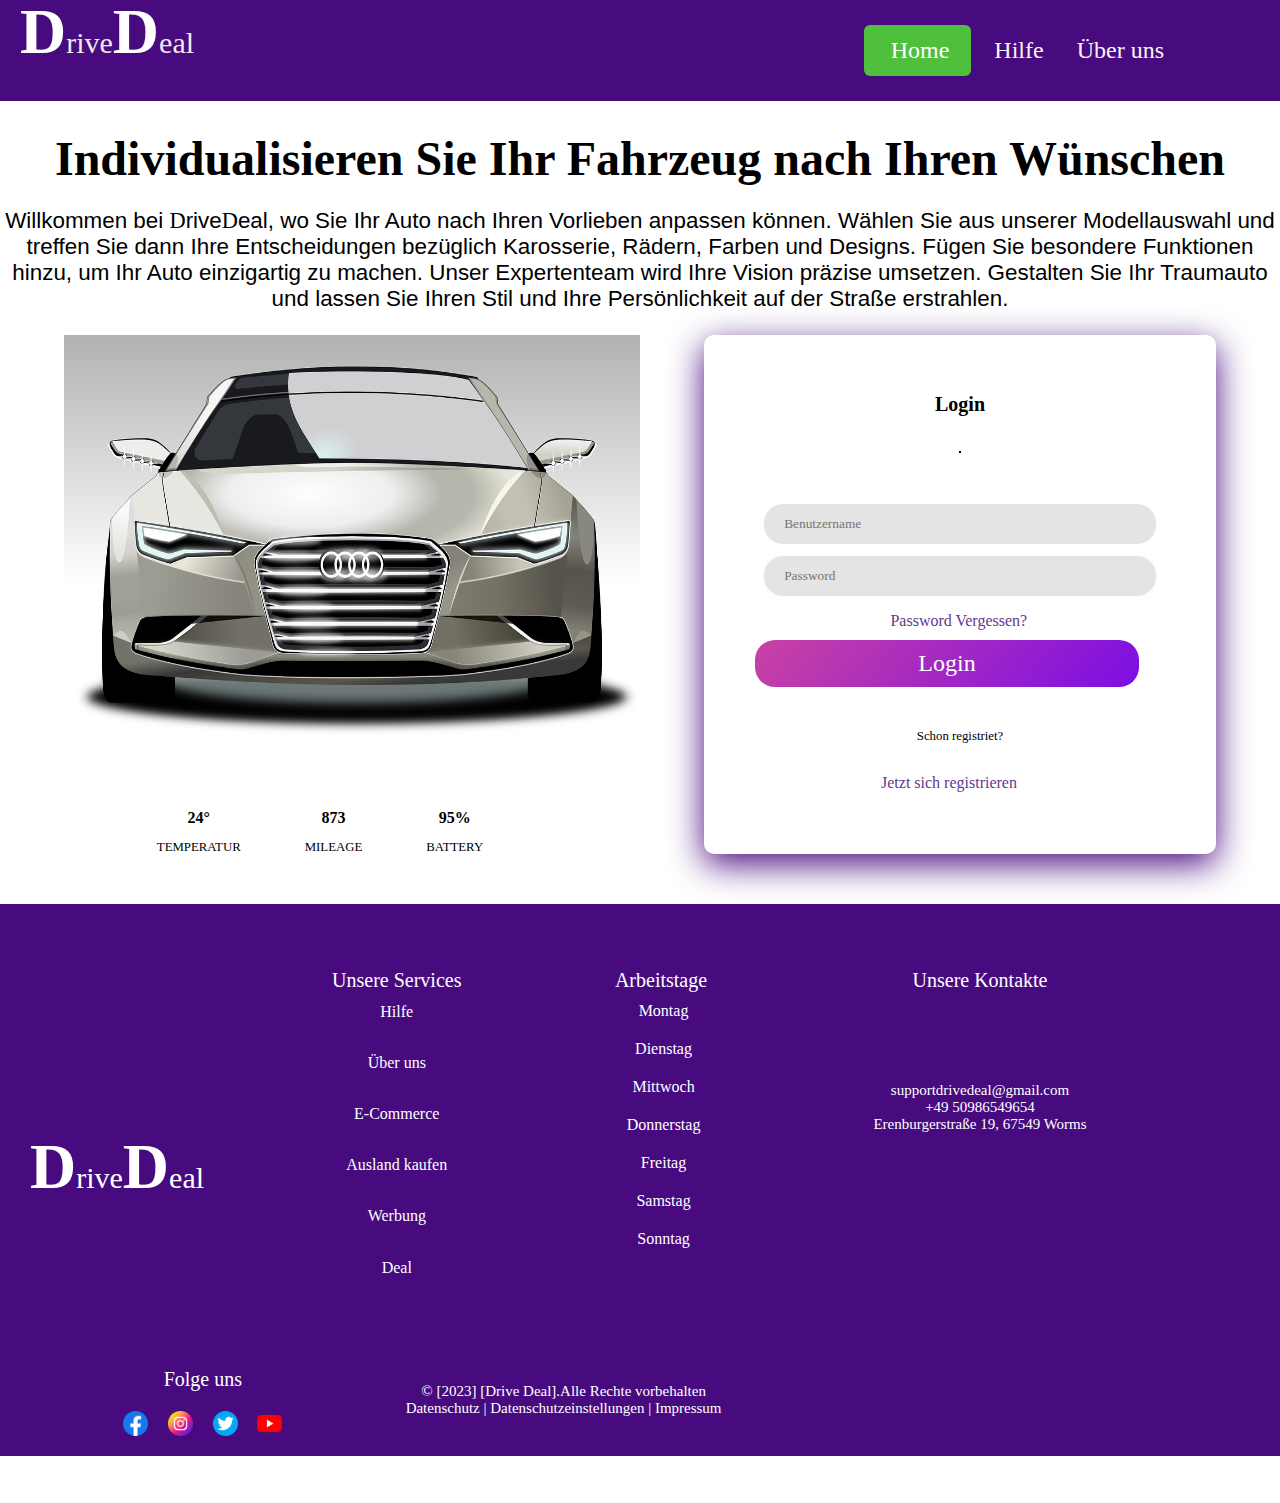
<file: index.html>
<!DOCTYPE html>
<html lang="de-de">

<head>
    <meta charset="utf-8">
    <meta name="viewport" content="width=device-width, initial-scale=1">
    <link rel="stylesheet" href="https://cdnjs.cloudflare.com/ajax/libs/font-awesome/6.4.0/css/all.min.css" integrity="sha512-iecdLmaskl7CVkqkXNQ/ZH/XLlvWZOJyj7Yy7tcenmpD1ypASozpmT/E0iPtmFIB46ZmdtAc9eNBvH0H/ZpiBw==" crossorigin="anonymous" referrerpolicy="no-referrer" />
    <link rel="preconnect" href="https://fonts.gstatic.com" crossorigin>
    <link href="https://fonts.googleapis.com/css2?family=Metal+Mania&display=swap" rel="stylesheet">
    <title>Entdecken Sie unsere außergewöhnliche Fahrzeugindividualisierungsdienste</title>
    <link rel="shortcut icon" href="bild/logo.jpeg" type="bild/jpeg">
    <meta name="description" content="Personalisierte, Fahrzeugteile, Stil, Felgen, Reifen, Autoanpassung">
    <meta property="og:title" content="132WEB - Fahrzeugteile für Ihren einzigartigen Stil">
    <meta property="og:description" content="Fahrzeugindividualisierung neu definiert: Gestalten Sie ein Auto, das zu Ihnen passt">
    <meta property="og:type" content="article">
    <meta property="og:locale" content="de_DE">
    <meta property="og:image" content="link to 1.91:1 image - min 1200x630">
    <link rel="stylesheet" href="index.css">
    <script type="module" src="index.js"></script>
</head>

<body>
    <header>
        <div class="name"><span>D</span>rive<span>D</span>eal <i class="fa-sharp car fa-solid fa-car"></i></div>
        <div class="toggle">
            <!--Icon für Toggle-->
            <i class="fa-solid fa-circle-xmark fermer"></i>
            <i class="fa-sharp fa-solid fa-bars ouvrir"></i>
        </div>
        <ul class="navi">  <!--Navigationsliste-->
            <li><a href="home.html" class="hilfe"><i class="fa-solid fa-house"></i> Home</a></li>
            <li><a href="formular.html" ><i class="fa-sharp fa-solid fa-circle-question"></i>Hilfe</a></li>
            <li><a href="ueber.html"><i class="fa-solid fa-circle-info"></i> Über uns</a></li>
            <li><a href="customizer.html" id="icustomizer"><i class="fa-sharp fa-solid fa-hammer"></i> Customizer</a></li>
            <li><a href="warenkorb.html" id="iwarenkorb"><i class="fa-solid fa-cart-shopping"></i> Warenkorb</a></li>
   
        </ul>
    </header>
    
    <hr>
    <h1 class="ititle1">Individualisieren Sie Ihr Fahrzeug nach Ihren Wünschen</h1>
    <div>
        <p class="itext">Willkommen bei <span>D</span>rive<span>D</span>eal, wo Sie Ihr Auto nach Ihren Vorlieben anpassen können. Wählen Sie aus unserer Modellauswahl und treffen Sie dann Ihre Entscheidungen bezüglich Karosserie, Rädern, Farben und Designs. Fügen Sie besondere Funktionen hinzu, um Ihr Auto einzigartig zu machen. Unser Expertenteam wird Ihre Vision präzise umsetzen. Gestalten Sie Ihr Traumauto und lassen Sie Ihren Stil und Ihre Persönlichkeit auf der Straße erstrahlen.
        </p>
    </div>
    <section class="container">
        <!--Teil des Autos und seine Informationen-->
        <div class="home home-text" id="homes">
            <img src="bild/v.webp" alt="Elektrisches Auto" class="home_img">
            <div class="home_car">
                <div class="home_car_data">
                    <h2 class="home_car_nummer">24°</h2>
                    <h3 class="home_car_name">TEMPERATUR</h3>
                </div>
                <div class="home_car_data">
                    <h2 class="home_car_nummer">873</h2>
                    <h3 class="home_car_name">MILEAGE</h3>
                </div>
                <div class="home_car_data">
                    <h2 class="home_car_nummer">95%</h2>
                    <h3 class="home_car_name">BATTERY</h3>
                </div>
            </div>
        </div>
        <div class="iformSign">     <!--Login Formular-->
            <div class="iformBox" id="iformBoxLogin">
                <h4>Login</h4>
                <hr>
                <form action="#" method="post">
                    <input type="text" placeholder="Benutzername">
                    <input type="Password" placeholder="Password">
                    <div class="recover">
                        <a href="#">Password Vergessen?</a>
                    </div>
                </form>
                <a class="button"  id="but" href="index.html">Login</a>
                <div class="imember" >
                    Schon registriet? <a href="#" id="wepp">
                        Jetzt sich registrieren
                    </a>
                </div>
            </div>

            <div class="iformBox" id="iformBoxSign">        <!--SignUp Formular-->
                <h4>Sign Up</h4>
                <form action="#" method="post">
                    <input type="text" placeholder="Name">
                    <input type="text" placeholder="Benutzername">
                    <input type="text" placeholder="Email">
                    <input type="Password" placeholder="Password">
                    <input type="Password" placeholder="Re-Enter Password">
                </form>
                <div class="iterms">
                    <input type="checkbox" id="checkbox">
                    <label for="checkbox">Ich akzeptiere alles <a href="#" class="con">Terms & Conditions</a></label>
                </div>
                <a class="button" id="buttonSign" href="#">Sign Up</a>
                <div class="imember">
                    Schon eingeloggt? <a href="#" id="ilinkLog">
                        Hier sich einloggen
                    </a>
                </div>
            </div>
            <div class="ipub" id="iwerbung">      <!--Werbungsteil-->
                <img src="bild/pub1.jpg" alt="Werbung" class="ipub2">
                <img src="bild/pub2.jpg" alt="Werbung" class="ipub2">
            </div> 
            <div class="bout">          <!--Dies fuehrt zum Pick and Build-->
                <a href="customizer.html" class="ibtn" id="istartbtn">START</a>
            </div>
        </div>
    </section>

    <footer>
        <div class="foot">
            <div class="name" ><span>D</span>rive<span>D</span>eal <i class="fa-sharp car fa-solid fa-car"></i></div>
        </div>

        <div class="foot fooo"><p class="titel tit">Unsere Services</p>
            <a href="formular.html" class="foo1">Hilfe</a>
            <a href="ueber.html" class="foo1">Über uns</a>
            <a href="#" class="foo1">E-Commerce</a>
            <a href="#" class="foo1">Ausland kaufen</a>
            <a href="#" class="foo1">Werbung</a> 
            <a href="#" class="foo1">Deal</a>
        </div>
        <div class="foot fo">
            <p class="titel tite">Arbeitstage</p>
            <ul class="iListTage" id="zeit">
                <li>Montag</li>
                <li>Dienstag</li>
                <li>Mittwoch</li>
                <li>Donnerstag</li>
                <li>Freitag</li>
                <li>Samstag</li>
                <li>Sonntag</li>
            </ul>
        </div>
        <div class="foot kontakt"><p class="titel" >Unsere Kontakte</p>
            <p id="addKont"><i class="fa-sharp icon fa-solid fa-envelope"></i> supportdrivedeal@gmail.com<br>
                <i class="fa-solid icon fa-phone"></i> +49 50986549654<br>
            <i class="fa-solid icon fa-location-dot"></i>Erenburgerstraße 19, 67549 Worms<br>
            </p>
        </div>
        <div class="foot folge">
            <p class="titel" >Folge uns</p>
            <div class="lo" id="add">
                <a target="_blank" href="bild/facebook.png" class="iLink-icone">
                <img src="bild/facebook.png" alt="facebook"></a>
                <a target="_blank" href="bild/instagram.png" class="iLink-icone">
                <img src="bild/instagram.png" alt="instagram"></a>
                <a target="_blank" href="bild/twitter.png" class="iLink-icone">
                <img src="bild/twitter.png" alt="twitter" ></a>
                <a target="_blank" href="bild/youtube.png" class="iLink-icone">
                <img src="bild/youtube.png" alt="youtube"></a>
            </div>
        </div> 

        <div class="foot" id="copi">&copy; [2023] [Drive Deal].Alle Rechte vorbehalten<br>Datenschutz | Datenschutzeinstellungen | Impressum</div>
    </footer>
</body>

</html>
</file>
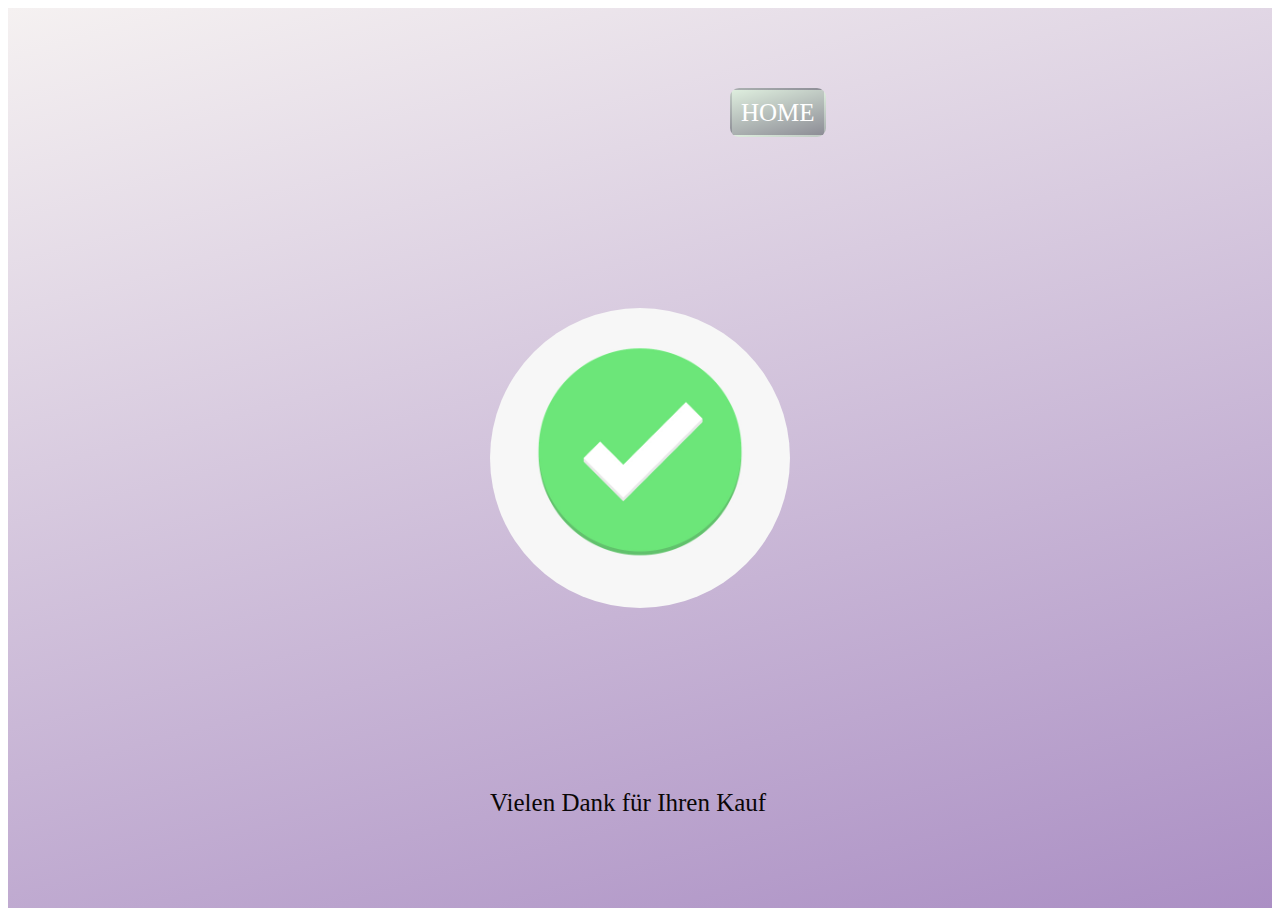
<file: bezahlen.html>
<!DOCTYPE html>
<html lang="de">

    <head>
        <meta charset="utf-8">
    <meta name="viewport" content="width=device-width, initial-scale=1">
    <link rel="stylesheet" href="https://cdnjs.cloudflare.com/ajax/libs/font-awesome/6.4.0/css/all.min.css" integrity="sha512-iecdLmaskl7CVkqkXNQ/ZH/XLlvWZOJyj7Yy7tcenmpD1ypASozpmT/E0iPtmFIB46ZmdtAc9eNBvH0H/ZpiBw==" crossorigin="anonymous" referrerpolicy="no-referrer" />
    <link rel="preconnect" href="https://fonts.gstatic.com" crossorigin>
    <link href="https://fonts.googleapis.com/css2?family=Metal+Mania&display=swap" rel="stylesheet">
    <link rel="shortcut icon" href="bild/logo.jpeg" type="bild/jpeg">
    <meta name="description" content="Personalisierte, Fahrzeugteile, Stil, Felgen, Reifen, Autoanpassung">
    <meta property="og:title" content="132WEB - Fahrzeugteile für Ihren einzigartigen Stil">
    <meta property="og:description" content="Fahrzeugindividualisierung neu definiert: Gestalten Sie ein Auto, das zu Ihnen passt">
    <meta property="og:type" content="article">
    <meta property="og:locale" content="de_DE">
    <meta property="og:image" content="link to 1.91:1 image - min 1200x630">
    <title>Entdecken Sie unsere außergewöhnliche Fahrzeugindividualisierungsdienste</title>
    <link rel="stylesheet" type="text/css" href="bezahlen.css">
    </head>

    <body>
        <div class="okbild">
            <span><a href="index.html" class="bhome">Home</a></span>
            <img src="bild/check.jpeg" alt="Super_ok" >
           <span>Vielen Dank für Ihren Kauf</span>
        </div>
    </body>

</html>
</file>
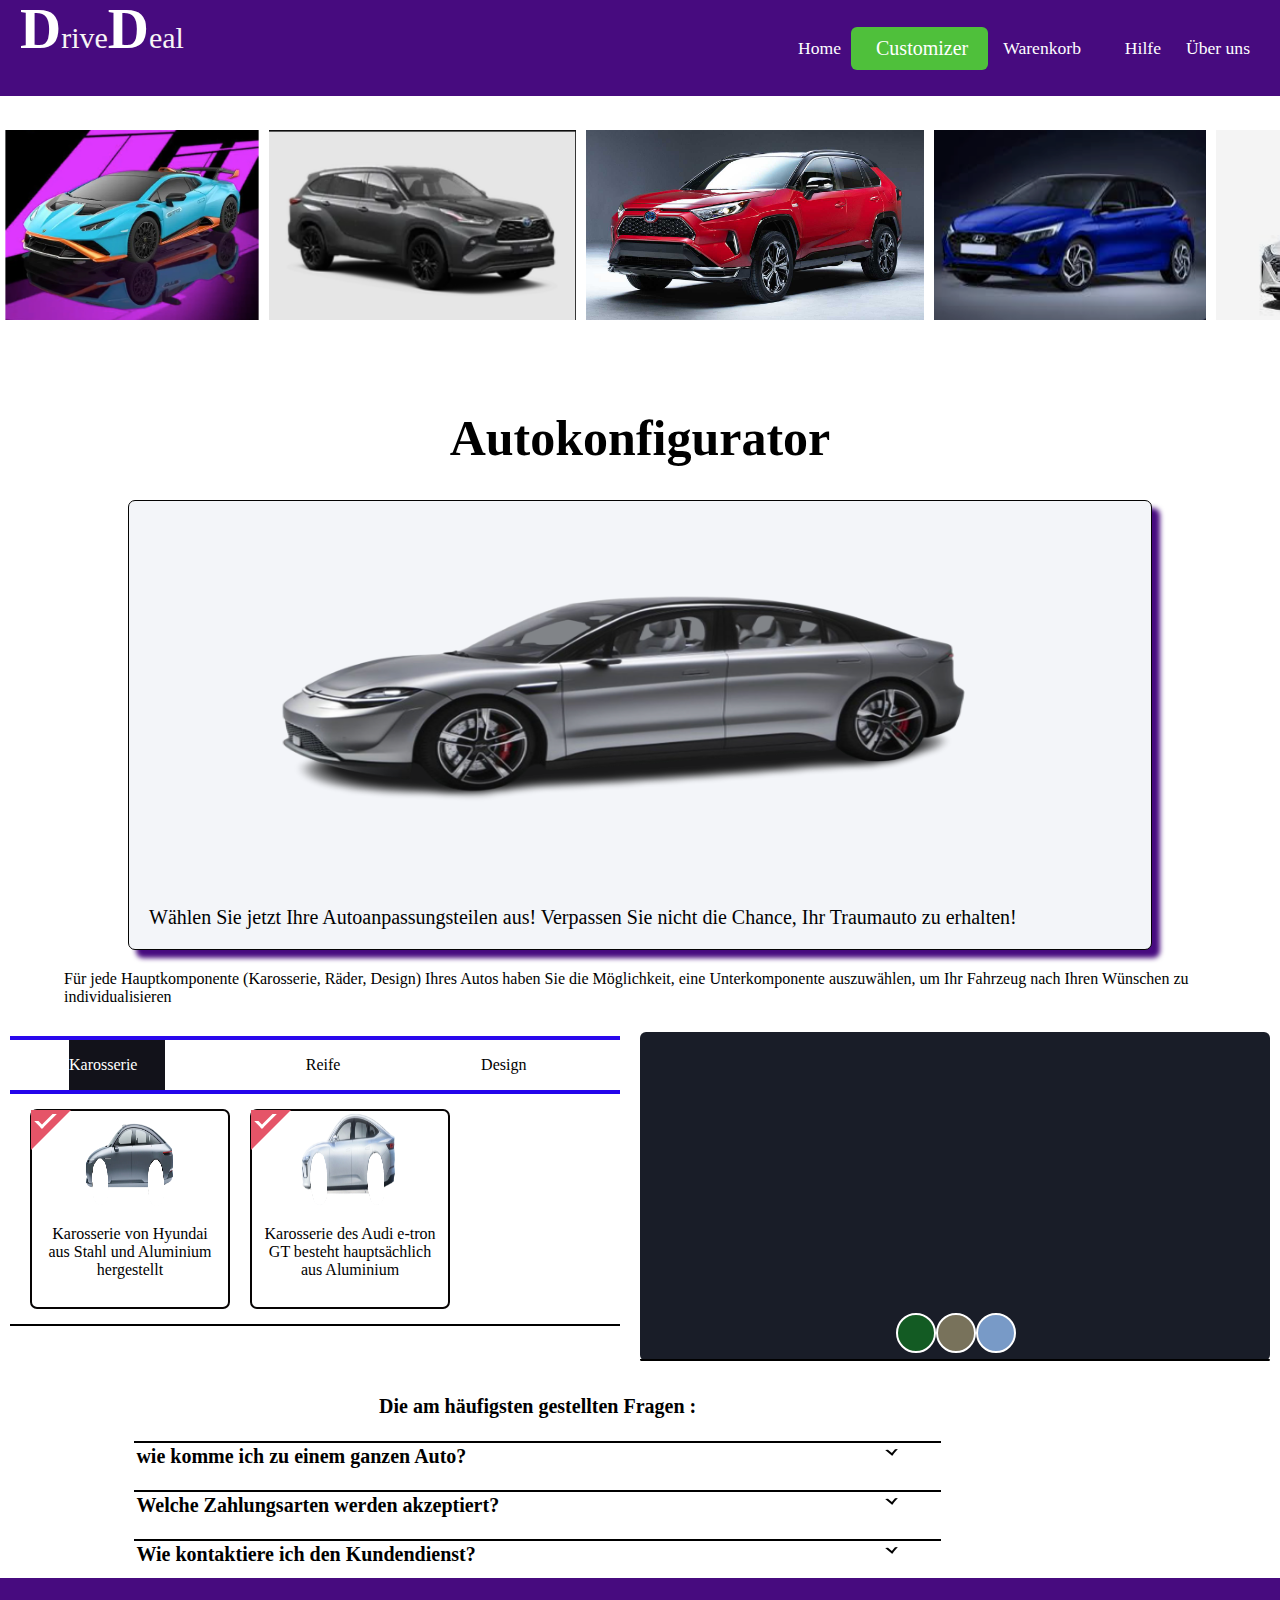
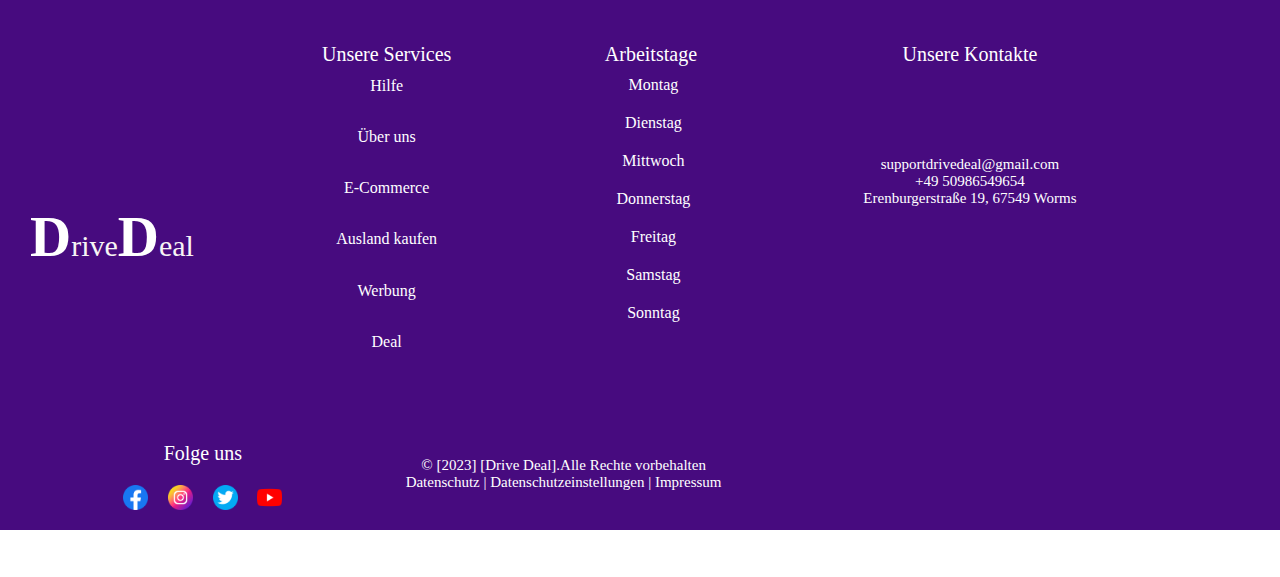
<file: customizer.html>
<!DOCTYPE html>
<html lang="de-de">

<head>
    <meta charset="utf-8">
    <meta name="viewport" content="width=device-width, initial-scale=1">
    <link rel="stylesheet" href="https://cdnjs.cloudflare.com/ajax/libs/font-awesome/6.4.0/css/all.min.css" integrity="sha512-iecdLmaskl7CVkqkXNQ/ZH/XLlvWZOJyj7Yy7tcenmpD1ypASozpmT/E0iPtmFIB46ZmdtAc9eNBvH0H/ZpiBw==" crossorigin="anonymous" referrerpolicy="no-referrer" />
    <link rel="preconnect" href="https://fonts.gstatic.com" crossorigin>
    <link href="https://fonts.googleapis.com/css2?family=Metal+Mania&display=swap" rel="stylesheet">
    <link rel="shortcut icon" href="bild/logo.jpeg" type="bild/jpeg">
    <meta name="description" content="Personalisierte, Fahrzeugteile, Stil, Felgen, Reifen, Autoanpassung">
    <meta property="og:title" content="132WEB - Fahrzeugteile für Ihren einzigartigen Stil">
    <meta property="og:description" content="Fahrzeugindividualisierung neu definiert: Gestalten Sie ein Auto, das zu Ihnen passt">
    <meta property="og:type" content="article">
    <meta property="og:locale" content="de_DE">
    <meta property="og:image" content="link to 1.91:1 image - min 1200x630">
    <title>Entdecken Sie unsere außergewöhnliche Fahrzeugindividualisierungsdienste</title>
    <link rel="stylesheet" href="customizer.css">
    <script type="module" src="customizer.js"></script>
</head>

<body>
    <header>
        <div class="name" ><span>D</span>rive<span>D</span>eal <i class="fa-sharp fa-solid car fa-car" ></i></div>
        <ul class="nav">
            <li><a href="index.html" ><i class="fa-solid fa-house"></i>Home</a></li>
            <li><a href="customizer.html" class="hilfe"><i class="fa-sharp fa-solid fa-hammer"></i>Customizer</a></li>
            <li><a href="warenkorb.html" ><i class="fa-solid fa-cart-shopping"></i>Warenkorb</a></li>
            <li><a href="formular.html" ><i class="fa-sharp fa-solid fa-circle-question"></i>Hilfe</a></li>
            <li><a href="ueber.html"><i class="fa-solid fa-circle-info"></i>Über uns</a></li>
        </ul>
        <div class="toggle">
            <i class="fa-sharp fa-solid fa-bars ouvrir" ></i>
            <i class="fa-solid fa-circle-xmark fermer" ></i>
        </div>  
    </header>
    <hr>
    <div id="pub" >
        <div class="werbung">
            <img src="bild/auto1.png" alt="auto1">
            <img src="bild/v2.PNG" alt="auto2">
            <img src="bild/v3.jpeg" alt="auto3">
            <img src="bild/auto4.png" alt="auto4">
            <img src="bild/auto5.png" alt="auto5">
        </div>
    </div> 
    <h1 class="h1">Autokonfigurator</h1>
    <div class="main">
        <img src="bild/car.png" alt="car1" id="voit">
        <p>Wählen Sie jetzt Ihre Autoanpassungsteilen aus! Verpassen Sie nicht die Chance, Ihr Traumauto zu erhalten!</p>

    </div>
    <img src="bild/arrow.png" class="down-arrow" alt="down-arrow" >
    <p class="einführ">Für jede Hauptkomponente (Karosserie, Räder, Design) Ihres Autos haben Sie die Möglichkeit, eine Unterkomponente auszuwählen, um Ihr Fahrzeug nach Ihren Wünschen zu individualisieren</p>
    <section class="box">
        <div class="bild">   
            <div class="list_m">
                <div id="siege" >
                    <p >Karosserie <i class="fa-sharp fa-solid fa-circle-check" id="kik"></i></p>
                </div>
                <div id="roue" >
                    <p>Reife<i class="fa-sharp fa-solid fa-circle-check" id="kik1"></i></p>
                </div>
                <div id="parechoc">
                    <p>Design<i class="fa-sharp fa-solid fa-circle-check"  id="kik2"></i></p>
                </div>
            </div>
            <div class="liste-cachee" id="liste-roues">
                <label class="option_item" for="p1">
                    <input class="checkbox" type="radio" name="check" value="150" id="p1">
                    <span class=" dick">
                        <span class="croix"></span>
                        <img src="bild/test12.png" alt="New roue 1" class="photo Reife"><br>
                        <span class="bschreib">roue1</span>
                    </span>
                </label>
                <label class="option_item" for="p3">
                    <input class="checkbox" type="radio" name="check"  value="250" id="p3">
                    <span class=" dick">
                        <span class="croix"></span>
                        <img src="bild/test22.png" alt="New roue 2" class="photo Reife"><br>
                        <span class="bschreib">roue2</span>
                    </span>
                </label>
            </div>
            <div class="liste-cachee" id="liste-sieges">
                <label class="option_item" for="s1">
                    <input class="checkbox" type="radio" name="check1" value="35050" id="s1">
                    <span class=" dick">
                        <span class="croix"></span>
                        <img src="bild/test11.png" alt="New siege 1" class="photo" id="voitur1"><br>
                        <span class="bschreib">Karosserie von Hyundai<br> aus Stahl und Aluminium <br>hergestellt</span>
                    </span>
                </label>
                <label class="option_item" for="s3">
                    <input class="checkbox" type="radio" name="check1" value="97150" id="s3">
                    <span class="dick">
                        <span class="croix"></span>
                        <img src="bild/test21.png" alt="New siege 2" class="photo"><br>
                        <span class="bschreib">Karosserie des Audi e-tron <br>GT  besteht hauptsächlich <br>aus Aluminium </span>
                    </span>
                </label>
            </div>
            <div class="liste-cachee" id="liste-parechocs">
                <label class="option_item" for="r1">
                    <input class="checkbox" type="radio" name="check2" value="95.6" id="r1">
                    <span class=" dick">
                        <span class="croix"></span>
                        <img src="bild/griff.png" alt="New parechoc 1" class="photo"><br>
                        <span class="bschreib">roue1</span>
                    </span>
                </label>
                <label class="option_item" for="r3">
                    <input class="checkbox" type="radio" name="check2" value="92.45" id="r3">
                    <span class=" dick">
                        <span class="croix"></span>
                        <img src="bild/design3.png" alt="New parechoc 2" class="photo"><br>
                        <span class="bschreib">roue2</span>
                    </span>
                </label>
                <label class="option_item" for="r2">
                    <input class="checkbox" type="radio" name="check2" value="99.85" id="r2">
                    <span class=" dick">
                        <span class="croix"></span>
                        <img src="bild/design2.png" alt="New parechoc 3" class="photo"><br>
                        <span class="bschreib">roue3 </span>
                    </span>
                </label>
            </div>

        </div>
        <div class="auto_box">
            <div id="photoContainer" ></div>
            <div class="d1"><span class="coll coll1" id="coll1"></span><span class="coll coll2" id="coll2" ></span><span class="coll coll3" id="coll3" ></span></div>
            <div id="beschreibung">
                <div class="auto" id="auto1">
                    <p class="ti1"><b> Hundai Ioniq 5<span class="old-price">58065.99€</span> <span class="new-price final-price"></span></b></p>
                    <div class="des">Informationnen:<br>
                        <i class="fa-sharp fa-solid fa-bolt"></i>Kraftstoff	Elektro<br>
                        <i class="fa-solid fa-clock"></i>Getriebe	Automatik<br>
                        <i class="fa-solid fa-couch"></i>Anz. Sitze	5-Sitzer<br>
                        <i class="fa-solid fa-road-circle-check"></i>Leistung	100 kW / 136 PS
                    </div>
                </div>
                <div class="auto" id="auto2">
                    <p class="ti1"><b> Hundai Ioniq 3<span class="old-price">103395.89€</span> <span class="new-price final-price"></span></b></p>
                    <div class="des">Informationnen:<br>
                        <i class="fa-sharp fa-solid fa-bolt"> </i>->Kraftstoff: Elektro<br>
                        <i class="fa-solid fa-clock"> </i> ->Getriebe: Automatik<br>
                        <i class="fa-solid fa-couch"> </i>->Anz. Sitze: 5-Sitzer<br>
                        <i class="fa-solid fa-road-circle-check"> </i>->Leistung: 100 kW / 136 PS
                    </div>
                </div>
                <div class="auto" id="auto3">
                    <p  class="ti1"><b>Audi e-tron GT quattro<span class="old-price">98459.45€</span><span class="new-price final-price"></span></b></p>
                    <div class="des">Informationnen:<br>
                        <i class="fa-sharp fa-solid fa-bolt"> </i>->Kraftstoff:	Elektro<br>
                        <i class="fa-solid fa-clock"></i> ->Getriebe:	Automatik<br>
                        <i class="fa-solid fa-couch"> </i>->Anz. Sitze:	5-Sitzer<br>
                        <i class="fa-solid fa-road-circle-check"></i>->Leistung:	100 kW / 136 PS
                    </div>
                </div>
            </div>
        </div>
    </section>
    <p><a href="warenkorb.html" class="war" id="warenkorbbtn">Zum Warenkorb <i class="fa-solid fa-arrow-right fa-lg"></i></a></p> 
    <div class="faq">
        <h1 class="it">Die am häufigsten gestellten Fragen :</h1>
        <div class="question">wie komme ich zu einem ganzen Auto?<span class="chevron"></span></div>
        <div class="answer hidden">Ganz einfach , für jede Gruppe (Karosserie, Reife, Design) ist es ganz einfach. Sie müssen nur ein Element auswählen und schon erhalten Sie Ihr Auto</div>
        
        <div class="question">Welche Zahlungsarten werden akzeptiert?<span class="chevron"></span></div>
        <div class="answer hidden">Wir akzeptieren folgende Zahlungsarten: <i class="fa-brands  cart fa-cc-visa" ></i>Visa, <i class="fa-brands  cart fa-cc-mastercard"></i>Masterkarte und <i class="fa-brands cart fa-paypal"></i>Paypal</div>
        
        <div class="question">Wie kontaktiere ich den Kundendienst?<span class="chevron"></span></div>
        <div class="answer hidden"><a href="form.html">Klicken Sie hier</a> und füllen Sie das Formular aus und wir werden uns innerhalb von 24 Stunden bei Ihnen melden</div>
    </div>
    <footer>
        <div class="foot">
            <div class="name" ><span>D</span>rive<span>D</span>eal <i class="fa-sharp car fa-solid fa-car"></i></div>
        </div>

        <div class="foot fooo"><p class="titel tit">Unsere Services</p>
            <a href="formular.html" class="foo1">Hilfe</a>
            <a href="ueber.html" class="foo1">Über uns</a>
            <a href="#" class="foo1">E-Commerce</a>
            <a href="#" class="foo1">Ausland kaufen</a>
            <a href="#" class="foo1">Werbung</a> 
            <a href="#" class="foo1">Deal</a>
        </div>
        <div class="foot fo">
            <p class="titel tite">Arbeitstage</p>
            <ul class="iListTage" id="zeit">
                <li>Montag</li>
                <li>Dienstag</li>
                <li>Mittwoch</li>
                <li>Donnerstag</li>
                <li>Freitag</li>
                <li>Samstag</li>
                <li>Sonntag</li>
            </ul>
        </div>
        <div class="foot kontakt"><p class="titel" >Unsere Kontakte</p>
            <p id="addKont"><i class="fa-sharp icon fa-solid fa-envelope" ></i> supportdrivedeal@gmail.com<br>
                <i class="fa-solid icon fa-phone" ></i> +49 50986549654<br>
            <i class="fa-solid icon fa-location-dot" ></i> Erenburgerstraße 19, 67549 Worms<br>
            </p>
        </div>
        <div class="foot folge">
            <p class="titel" >Folge uns</p>
            <div class="lo" id="add">
                <a target="_blank" href="bild/facebook.png" class="iLink-icone">
                <img src="bild/facebook.png" alt="facebook"></a>
                <a target="_blank" href="bild/instagram.png" class="iLink-icone">
                <img src="bild/instagram.png" alt="instagram"></a>
                <a target="_blank" href="bild/twitter.png" class="iLink-icone">
                <img src="bild/twitter.png" alt="twitter"></a>
                <a target="_blank" href="bild/youtube.png" class="iLink-icone">
                <img src="bild/youtube.png" alt="youtube"></a>
            </div>
        </div> 

        <div class="foot" id="copi">&copy; [2023] [Drive Deal].Alle Rechte vorbehalten<br>Datenschutz | Datenschutzeinstellungen | Impressum</div>
    </footer>
    </body>
</html>
</file>
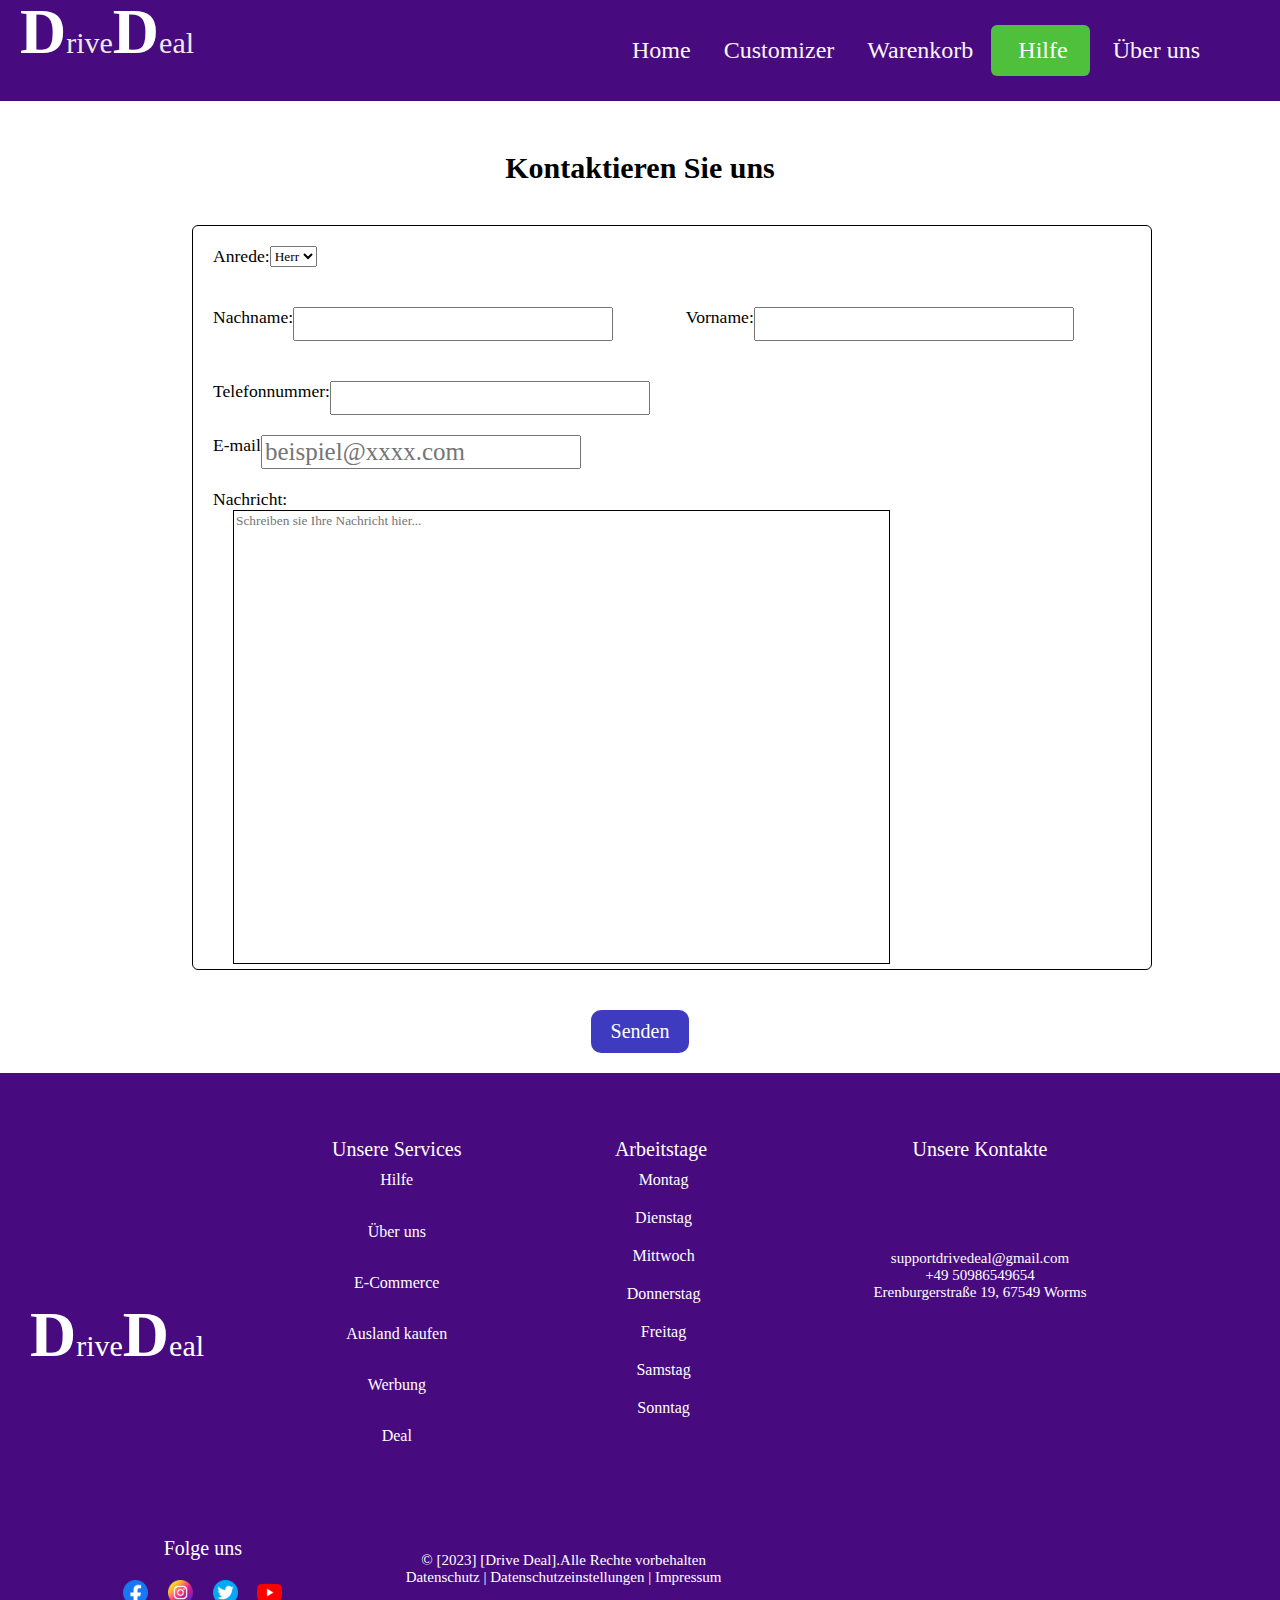
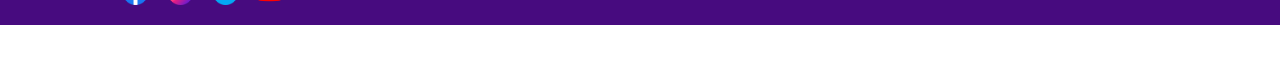
<file: formular.html>
<!doctype html>
<html lang="de-de">
    <head>
        <meta charset="utf-8">
        <meta name="viewport" content="width=device-width, initial-scale=1">
        <link rel="stylesheet" href="https://cdnjs.cloudflare.com/ajax/libs/font-awesome/6.4.0/css/all.min.css" integrity="sha512-iecdLmaskl7CVkqkXNQ/ZH/XLlvWZOJyj7Yy7tcenmpD1ypASozpmT/E0iPtmFIB46ZmdtAc9eNBvH0H/ZpiBw==" crossorigin="anonymous" referrerpolicy="no-referrer" />
        <link rel="preconnect" href="https://fonts.gstatic.com" crossorigin>
        <link href="https://fonts.googleapis.com/css2?family=Metal+Mania&display=swap" rel="stylesheet">
        <title>Entdecken Sie unsere außergewöhnliche Fahrzeugindividualisierungsdienste</title>
        <link rel="shortcut icon" href="bild/logo.jpeg" type="bild/jpeg">
        <meta name="description" content="Personalisierte, Fahrzeugteile, Stil, Felgen, Reifen, Autoanpassung">
        <meta property="og:title" content="132WEB - Fahrzeugteile für Ihren einzigartigen Stil">
        <meta property="og:description" content="Fahrzeugindividualisierung neu definiert: Gestalten Sie ein Auto, das zu Ihnen passt">
        <meta property="og:type" content="article">
        <meta property="og:locale" content="de_DE">
        <meta property="og:image" content="link to 1.91:1 image - min 1200x630">
        <link rel="stylesheet" href="formular.css">
        <script type="module" src="index.js"></script>
    </head>
    
    <body>
        <header>
            <div class="name"><span>D</span>rive<span>D</span>eal <i class="fa-sharp car fa-solid fa-car"></i></div>
            <div class="toggle">
                <!--Icon für Toggle-->
                <i class="fa-solid fa-circle-xmark fermer"></i>
                <i class="fa-sharp fa-solid fa-bars ouvrir"></i>
            </div>
            <ul class="navi">  <!--Navigationsliste-->
                <li><a href="index.html"><i class="fa-solid fa-house"></i> Home</a></li>
                <li><a href="customizer.html"><i class="fa-sharp fa-solid fa-hammer"></i> Customizer</a></li>
                <li><a href="warenkorb.html"><i class="fa-solid fa-cart-shopping"></i> Warenkorb</a></li>
                <li><a href="formular.html" class="hilfe"><i class="fa-sharp fa-solid fa-circle-question"></i>Hilfe</a></li>
                <li><a href="ueber.html"><i class="fa-solid fa-circle-info"></i> Über uns</a></li>
            </ul>
        </header>
        
        <hr>
        <h1>Kontaktieren Sie uns</h1>
        <div class="f1">
            <div class="boite" id="boite1">
                <label for="Anrede">Anrede: </label >
                <select id="Anrede" name="Anrede">
                    <option value="Herr" selected>Herr</option>
                    <option value="Frau">Frau</option>
                </select>  
            </div>
                <div class="boit1">
                    <div class="boite">
                        <label for="Nachname">Nachname: </label >
                        <div class="bt">
                            <input type="text" name="Nachname" id="Nachname">  
                        </div>  
                    </div>
                    <div class="boite"><span class="space"></span>
                        <label for="Vorname">Vorname: </label >
                        <div class="bt">
                            <input type="text" name="Vorname" id="Vorname">
                        </div>
                    </div>
                </div>
            <div class="boite">
                <label for="Telefonnummer">Telefonnummer: </label >
                <input type="number" name="Telefonnummer" id="Telefonnummer">
            </div>
            <div class="boite">
                <label for="Email">E-mail </label >
                <div class="bt">
                    <input type="Email" name="Email" id="Email" placeholder="beispiel@xxxx.com">
                </div>
            </div>
            <div class="boit">
                <label>Nachricht: </label ><br>
                <textarea placeholder="Schreiben sie Ihre Nachricht hier..."></textarea>
            </div>
        </div>
        <div  class="schicke">
            <button class="schicken">Senden</button>
        </div>

        <footer>
            <div class="foot">
                <div class="name" ><span>D</span>rive<span>D</span>eal <i class="fa-sharp car fa-solid fa-car"></i></div>
            </div>
    
            <div class="foot fooo"><p class="titel tit">Unsere Services</p>
                <a href="formular.html" class="foo1">Hilfe</a>
                <a href="ueber.html" class="foo1">Über uns</a>
                <a href="#" class="foo1">E-Commerce</a>
                <a href="#" class="foo1">Ausland kaufen</a>
                <a href="#" class="foo1">Werbung</a> 
                <a href="#" class="foo1">Deal</a>
            </div>
            <div class="foot fo">
                <p class="titel tite">Arbeitstage</p>
                <ul class="iListTage" id="zeit">
                    <li>Montag</li>
                    <li>Dienstag</li>
                    <li>Mittwoch</li>
                    <li>Donnerstag</li>
                    <li>Freitag</li>
                    <li>Samstag</li>
                    <li>Sonntag</li>
                </ul>
            </div>
            <div class="foot kontakt"><p class="titel" >Unsere Kontakte</p>
                <p id="addKont"><i class="fa-sharp icon fa-solid fa-envelope"></i> supportdrivedeal@gmail.com<br>
                    <i class="fa-solid icon fa-phone"></i> +49 50986549654<br>
                <i class="fa-solid icon fa-location-dot"></i>Erenburgerstraße 19, 67549 Worms<br>
                </p>
            </div>
            <div class="foot folge">
                <p class="titel" >Folge uns</p>
                <div class="lo" id="add">
                    <a target="_blank" href="bild/facebook.png" class="iLink-icone">
                    <img src="bild/facebook.png" alt="facebook"></a>
                    <a target="_blank" href="bild/instagram.png" class="iLink-icone">
                    <img src="bild/instagram.png" alt="instagram"></a>
                    <a target="_blank" href="bild/twitter.png" class="iLink-icone">
                    <img src="bild/twitter.png" alt="twitter" ></a>
                    <a target="_blank" href="bild/youtube.png" class="iLink-icone">
                    <img src="bild/youtube.png" alt="youtube"></a>
                </div>
            </div> 
    
            <div class="foot" id="copi">&copy; [2023] [Drive Deal].Alle Rechte vorbehalten<br>Datenschutz | Datenschutzeinstellungen | Impressum</div>
        </footer>
    </body>
</html>
</file>
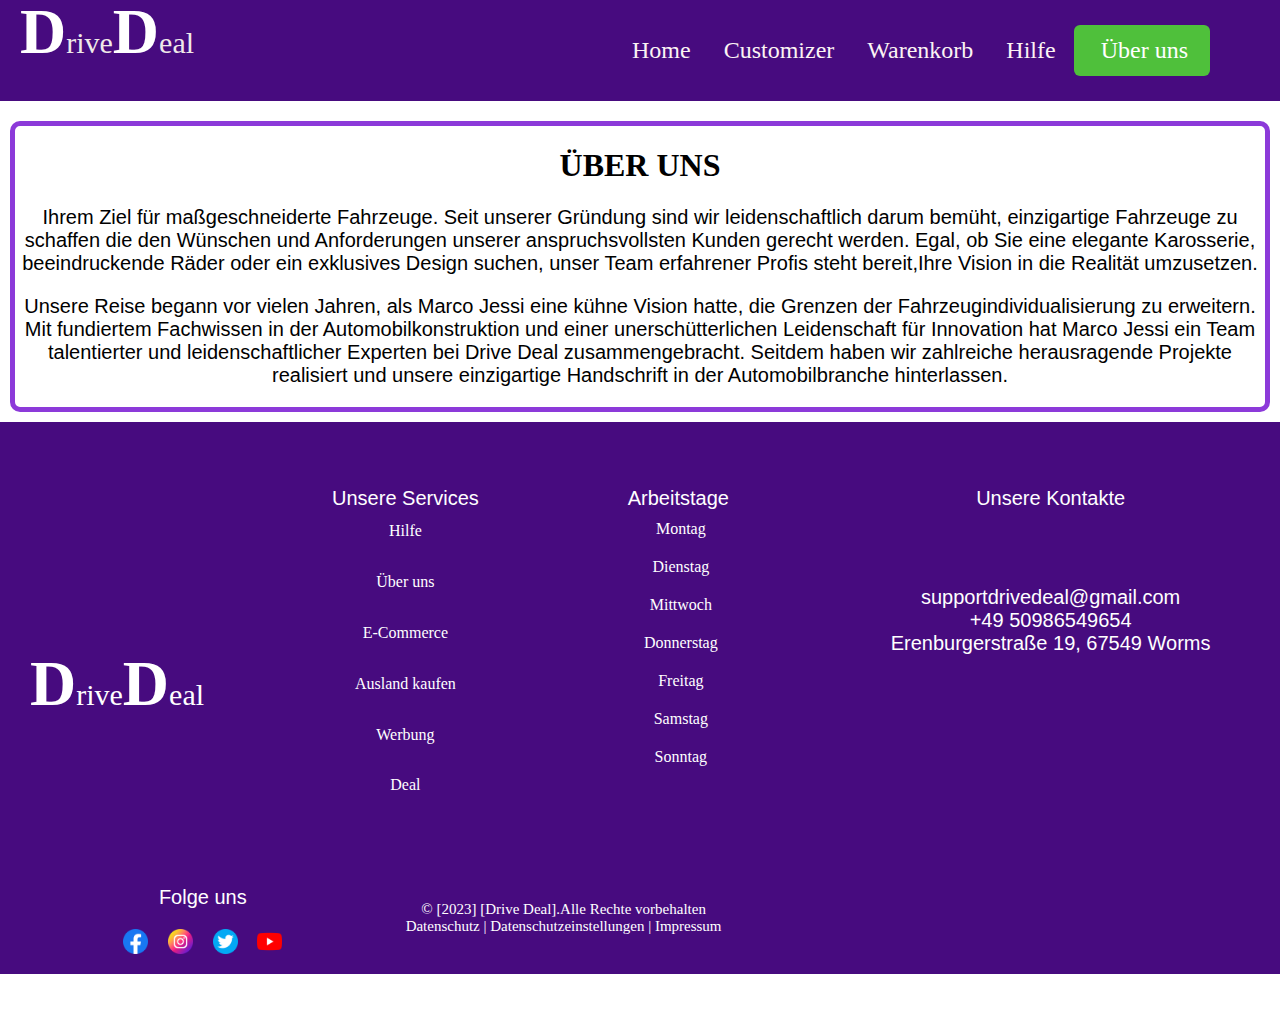
<file: ueber.html>
<!DOCTYPE html>
<html lang="de-de">

<head>
    <meta charset="utf-8">
    <meta name="viewport" content="width=device-width, initial-scale=1">
    <link rel="stylesheet" href="https://cdnjs.cloudflare.com/ajax/libs/font-awesome/6.4.0/css/all.min.css" integrity="sha512-iecdLmaskl7CVkqkXNQ/ZH/XLlvWZOJyj7Yy7tcenmpD1ypASozpmT/E0iPtmFIB46ZmdtAc9eNBvH0H/ZpiBw==" crossorigin="anonymous" referrerpolicy="no-referrer" />
    <link rel="preconnect" href="https://fonts.gstatic.com" crossorigin>
    <link href="https://fonts.googleapis.com/css2?family=Metal+Mania&display=swap" rel="stylesheet">
    <title>Entdecken Sie unsere außergewöhnliche Fahrzeugindividualisierungsdienste</title>
    <link rel="shortcut icon" href="bild/logo.jpeg" type="bild/jpeg">
    <meta name="description" content="Personalisierte, Fahrzeugteile, Stil, Felgen, Reifen, Autoanpassung">
    <meta property="og:title" content="132WEB - Fahrzeugteile für Ihren einzigartigen Stil">
    <meta property="og:description" content="Fahrzeugindividualisierung neu definiert: Gestalten Sie ein Auto, das zu Ihnen passt">
    <meta property="og:type" content="article">
    <meta property="og:locale" content="de_DE">
    <meta property="og:image" content="link to 1.91:1 image - min 1200x630">
    <link rel="stylesheet" href="ueber.css">
    <script type="module" src="ueber.js"></script>
</head>

<body>
    <header>
        <div class="name"><span>D</span>rive<span>D</span>eal <i class="fa-sharp car fa-solid fa-car"></i></div>
        <div class="toggle">
            <!--Icon für Toggle-->
            <i class="fa-solid fa-circle-xmark fermer"></i>
            <i class="fa-sharp fa-solid fa-bars ouvrir"></i>
        </div>
        <ul class="navi">  <!--Navigationsliste-->
            <li><a href="index.html" ><i class="fa-solid fa-house"></i> Home</a></li>
            <li><a href="customizer.html"><i class="fa-sharp fa-solid fa-hammer"></i> Customizer</a></li>
            <li><a href="warenkorb.html"><i class="fa-solid fa-cart-shopping"></i> Warenkorb</a></li>
            <li><a href="formular.html"><i class="fa-sharp fa-solid fa-circle-question"></i>Hilfe</a></li>
            <li><a href="ueber.html" class="hilfe"><i class="fa-solid fa-circle-info"></i> Über uns</a></li>
        </ul>
    </header>
    <hr>

    <div class="container">
    <h1 >ÜBER UNS</h1>
    <p>
        Ihrem Ziel für maßgeschneiderte Fahrzeuge. Seit unserer Gründung sind wir leidenschaftlich 
        darum bemüht, einzigartige Fahrzeuge zu schaffen die den Wünschen und Anforderungen unserer anspruchsvollsten Kunden gerecht werden. 
        Egal, ob Sie eine elegante Karosserie, beeindruckende Räder oder ein exklusives Design
        suchen, unser Team erfahrener Profis steht bereit,Ihre Vision in die Realität umzusetzen.
    </p> 
    <p>Unsere Reise begann vor vielen Jahren, als Marco Jessi eine kühne Vision hatte, die Grenzen der Fahrzeugindividualisierung zu erweitern. 
        Mit fundiertem Fachwissen in der Automobilkonstruktion und einer unerschütterlichen Leidenschaft für Innovation hat Marco Jessi ein Team talentierter und leidenschaftlicher Experten bei Drive Deal zusammengebracht. 
        Seitdem haben wir zahlreiche herausragende Projekte realisiert und unsere einzigartige Handschrift in der Automobilbranche hinterlassen.</p>
    </div>

    <footer>
        <div class="foot">
            <div class="name" ><span>D</span>rive<span>D</span>eal <i class="fa-sharp car fa-solid fa-car"></i></div>
        </div>

        <div class="foot fooo"><p class="titel tit">Unsere Services</p>
            <a href="formular.html" class="foo1">Hilfe</a>
            <a href="ueber.html" class="foo1">Über uns</a>
            <a href="#" class="foo1">E-Commerce</a>
            <a href="#" class="foo1">Ausland kaufen</a>
            <a href="#" class="foo1">Werbung</a> 
            <a href="#" class="foo1">Deal</a>
        </div>
        <div class="foot fo">
            <p class="titel tite">Arbeitstage</p>
            <ul class="iListTage" id="zeit">
                <li>Montag</li>
                <li>Dienstag</li>
                <li>Mittwoch</li>
                <li>Donnerstag</li>
                <li>Freitag</li>
                <li>Samstag</li>
                <li>Sonntag</li>
            </ul>
        </div>
        <div class="foot kontakt"><p class="titel" >Unsere Kontakte</p>
            <p id="addKont"><i class="fa-sharp icon fa-solid fa-envelope"></i> supportdrivedeal@gmail.com<br>
                <i class="fa-solid icon fa-phone"></i> +49 50986549654<br>
            <i class="fa-solid icon fa-location-dot"></i>Erenburgerstraße 19, 67549 Worms<br>
            </p>
        </div>
        <div class="foot folge">
            <p class="titel" >Folge uns</p>
            <div class="lo" id="add">
                <a target="_blank" href="bild/facebook.png" class="iLink-icone">
                <img src="bild/facebook.png" alt="facebook"></a>
                <a target="_blank" href="bild/instagram.png" class="iLink-icone">
                <img src="bild/instagram.png" alt="instagram"></a>
                <a target="_blank" href="bild/twitter.png" class="iLink-icone">
                <img src="bild/twitter.png" alt="twitter" ></a>
                <a target="_blank" href="bild/youtube.png" class="iLink-icone">
                <img src="bild/youtube.png" alt="youtube"></a>
            </div>
        </div> 

        <div class="foot" id="copi">&copy; [2023] [Drive Deal].Alle Rechte vorbehalten<br>Datenschutz | Datenschutzeinstellungen | Impressum</div>
    </footer>
</body>

</html>
</file>
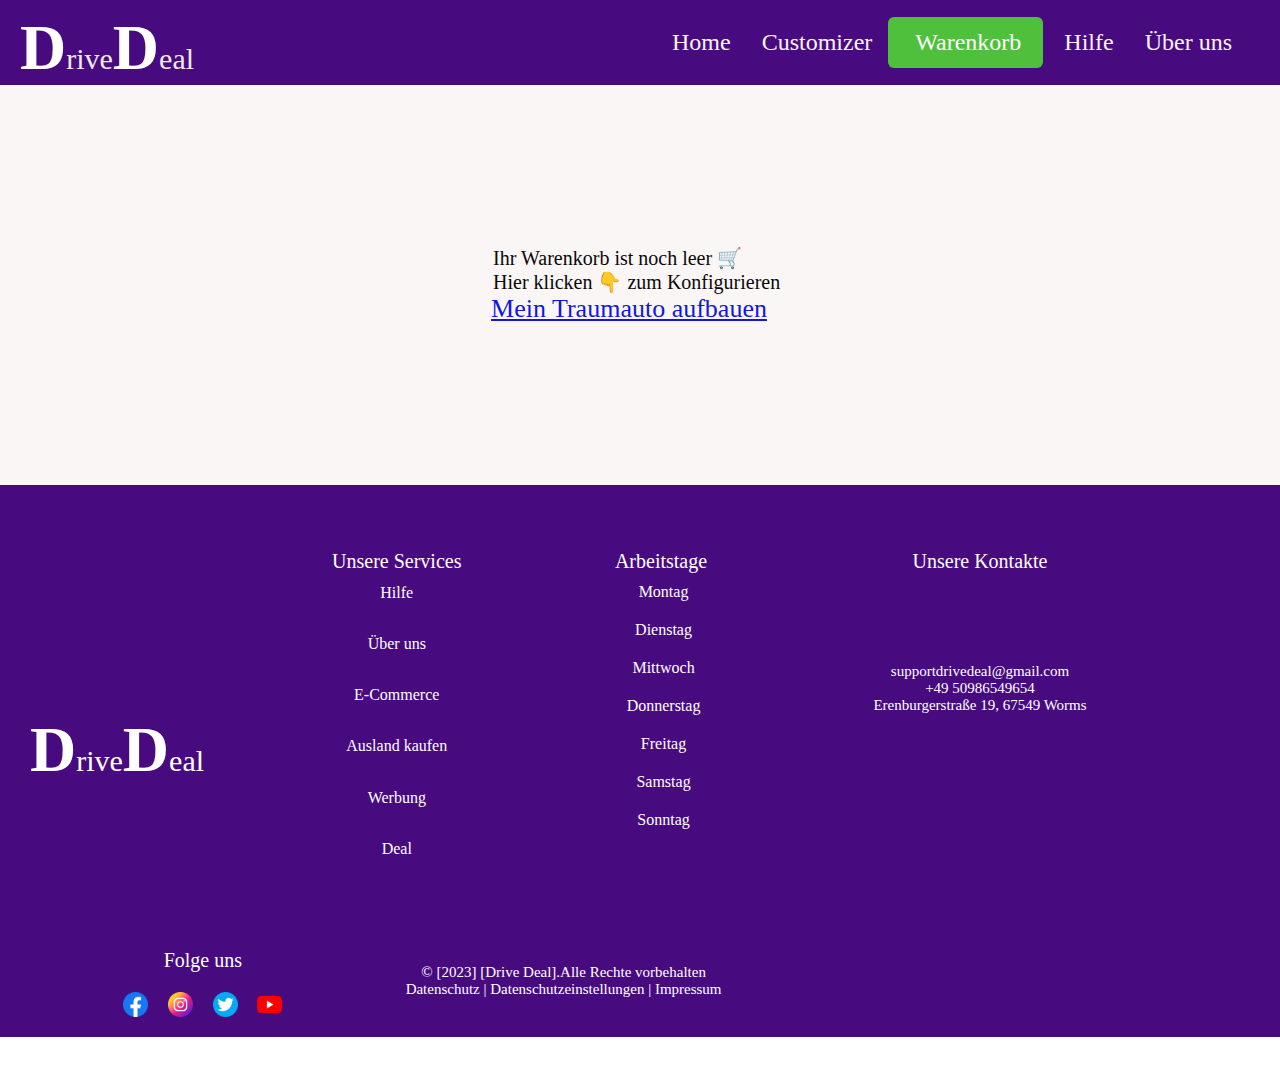
<file: warenkorb.html>
<!doctype html>
<html lang="de-de">

<head>
    <meta charset="utf-8">
    <meta name="viewport" content="width=device-width, initial-scale=1">
    <link rel="stylesheet" href="https://cdnjs.cloudflare.com/ajax/libs/font-awesome/6.4.0/css/all.min.css" integrity="sha512-iecdLmaskl7CVkqkXNQ/ZH/XLlvWZOJyj7Yy7tcenmpD1ypASozpmT/E0iPtmFIB46ZmdtAc9eNBvH0H/ZpiBw==" crossorigin="anonymous" referrerpolicy="no-referrer" />
    <link rel="preconnect" href="https://fonts.gstatic.com" crossorigin>
    <link href="https://fonts.googleapis.com/css2?family=Metal+Mania&display=swap" rel="stylesheet">
    <title>Entdecken Sie unsere außergewöhnliche Fahrzeugindividualisierungsdienste</title>
    <link rel="shortcut icon" href="bild/logo.jpeg" type="bild/jpeg">
    <meta name="description" content="Personalisierte, Fahrzeugteile, Stil, Felgen, Reifen, Autoanpassung">
    <meta property="og:title" content="132WEB - Fahrzeugteile für Ihren einzigartigen Stil">
    <meta property="og:description" content="Fahrzeugindividualisierung neu definiert: Gestalten Sie ein Auto, das zu Ihnen passt">
    <meta property="og:type" content="article">
    <meta property="og:locale" content="de_DE">
    <meta property="og:image" content="link to 1.91:1 image - min 1200x630">
    <link rel="stylesheet" href="warenkorb.css">
    <script type="module" src="warenkorb.js" defer ></script>
</head>

<body>
    <header>
        <div class="name"><span>D</span>rive<span>D</span>eal <i class="fa-sharp car fa-solid fa-car"></i></div>
        <div class="toggle">
            <!--Icon für Toggle-->
            <i class="fa-solid fa-circle-xmark fermer"></i>
            <i class="fa-sharp fa-solid fa-bars ouvrir"></i>
        </div>
        <ul class="navi">  <!--Navigationsliste-->
            <li><a href="index.html" ><i class="fa-solid fa-house"></i> Home</a></li>
            <li><a href="customizer.html" ><i class="fa-sharp fa-solid fa-hammer"></i> Customizer</a></li>
            <li><a href="warenkorp.html" class="hilfe"><i class="fa-solid fa-cart-shopping"></i> Warenkorb</a></li>
            <li><a href="formular.html" ><i class="fa-sharp fa-solid fa-circle-question"></i>Hilfe</a></li>
            <li><a href="ueber.html"><i class="fa-solid fa-circle-info"></i> Über uns</a></li>

        </ul>
    </header>

        <div class="auto" id="auto">
                <div id="panier"></div>
                <div id="beschreibung"></div>
                <button class="bezahlen" id="bezahlen" type="submit"> bezahlen</button>
        </div>
        <div class="leer" id="leer">
            <p>Ihr Warenkorb ist noch leer 🛒 <br> Hier klicken 👇 zum Konfigurieren<br><a href="customizer.html">  Mein Traumauto aufbauen</a></p>
        </div>


        <div class="backgroundfenster">
            <div class="bezahlenfenster">
                <i class="fa-solid fa-circle-xmark close"></i> <!--close button-->
                <h1 class="bezah">Bezahlung</h1>
                <div class="bloc">
                   <input type="radio" name="methode" id="paypal" value="paypal" checked>
                    <label for="paypal" class="paypal"> <img src="bild/paypalb.jpeg" alt="paypal-icon"> Paypal</label><br>
                        <p class="paytext"> Zum Abschluss dieser Transaktion werden Sie auf den sicheren Server von PayPal weitergeleitet. <br>
                       <label for="email" class="email"> Email :</label>
                         <input type="text" id="email" value="" placeholder="jessmarc@gmail.com" required>
                        <button class="payment-btn" type="button" id="end">
                            <svg class="btn-icon" xmlns="http://www.w3.org/2000/svg" viewBox="0 0 24 24" ><path d="M12 2C6.485 2 2 6.485 2 12s4.485 10 10 10c5.514 0 10-4.485 10-10S17.514 2 12 2zm1 14v-4l-6 4V8l6 4V8l6 4-6 4z"></path></svg>
                            Weiter zur Bezahlung
                        </button>
                        </p>
                     <br>
                        <input type="radio" name="methode" id="karte" value="kredit-/Debitkarte">
                    <label for="karte" class="karte"> <img src="bild/visac.jpeg" alt="visa-icon"> <img src="bild/maestro.jpeg" alt="maestro"> Kredit-/Debitkarte</label><br>

                </div>
                <div class="info">

                    <div class="container">
                        <form class="form-section">
                        <h1 class="title"> Information ueber die Kreditkarte</h1>

                        <div class="card-number-section">
                            <label for="kartenummer">Kartennummer</label>
                            <div class="input">
                                <input type="text" id="kartenummer" placeholder="**** **** **** ****" required>
                                <span id="cardType" class="card-type">
                                    <svg class="visa" id="visa" xmlns="http://www.w3.org/2000/svg"  viewBox="0 0 24 24" ><path fill="blue"  d="M16.539 9.186a4.155 4.155 0 0 0-1.451-.251c-1.6 0-2.73.806-2.738 1.963-.01.85.803 1.329 1.418 1.613.631.292.842.476.84.737-.004.397-.504.577-.969.577-.639 0-.988-.089-1.525-.312l-.199-.093-.227 1.332c.389.162 1.09.301 1.814.313 1.701 0 2.813-.801 2.826-2.032.014-.679-.426-1.192-1.352-1.616-.563-.275-.912-.459-.912-.738 0-.247.299-.511.924-.511a2.95 2.95 0 0 1 1.213.229l.15.067.227-1.287-.039.009zm4.152-.143h-1.25c-.389 0-.682.107-.852.493l-2.404 5.446h1.701l.34-.893 2.076.002c.049.209.199.891.199.891h1.5l-1.31-5.939zm-10.642-.05h1.621l-1.014 5.942H9.037l1.012-5.944v.002zm-4.115 3.275.168.825 1.584-4.05h1.717l-2.551 5.931H5.139l-1.4-5.022a.339.339 0 0 0-.149-.199 6.948 6.948 0 0 0-1.592-.589l.022-.125h2.609c.354.014.639.125.734.503l.57 2.729v-.003zm12.757.606.646-1.662c-.008.018.133-.343.215-.566l.111.513.375 1.714H18.69v.001h.001z"></path></svg>
                                    <svg class="mastercard"  id="mastercard" xmlns="http://www.w3.org/2000/svg" viewBox="0 0 24 24"><path fill="blue" d="M11.454 17.021c.048.041.1.082.151.122a6.173 6.173 0 0 1-3.42 1.03A6.17 6.17 0 0 1 2.01 12a6.175 6.175 0 0 1 9.592-5.144c-.05.043-.1.082-.138.126A6.633 6.633 0 0 0 9.166 12c0 1.925.833 3.755 2.288 5.021zm4.361-11.195a6.14 6.14 0 0 0-3.416 1.03c.049.043.099.082.137.126 1.462 1.263 2.299 3.094 2.299 5.018s-.835 3.753-2.288 5.021c-.049.041-.101.082-.151.122a6.162 6.162 0 0 0 3.418 1.03 6.174 6.174 0 1 0 .001-12.347zM12 7.15A6.152 6.152 0 0 0 9.644 12 6.15 6.15 0 0 0 12 16.853 6.157 6.157 0 0 0 14.357 12 6.15 6.15 0 0 0 12 7.15z"></path></svg>
                                    <svg class="kreditkarte"  id="kreditkarte" xmlns="http://www.w3.org/2000/svg" ><path fill="blue"      d="M20 4H4c-1.103 0-2 .897-2 2v12c0 1.103.897 2 2 2h16c1.103 0 2-.897 2-2V6c0-1.103-.897-2-2-2zM4 6h16v2H4V6zm0 12v-6h16.001l.001 6H4z"></path><path d="M6 14h6v2H6z"></path></svg>
                                    <svg class="error" id="error" xmlns="http://www.w3.org/2000/svg" ><path  d="M11.953 2C6.465 2 2 6.486 2 12s4.486 10 10 10 10-4.486 10-10S17.493 2 11.953 2zM13 17h-2v-2h2v2zm0-4h-2V7h2v6z"></path></svg>
                                </span>
                            </div>
                        </div>

                        <div class="card-name-section">
                            <label for="kartenname">Name auf der Karte</label>
                            <div class="input">
                                <input type="text" id="kartenname" placeholder="Vorname Nachname" required>
                            </div>
                        </div>

                        <div class="input-row">
                            <div class="card-expiry-section">
                                <label for="card-expiry-input"> Abgelaufendes Datum</label>
                                <div class="input">
                                    <input type="number" min="1" max="12" placeholder="MM" required>
                                    <input type="number" placeholder="YYYY" id="card-expiry-input" required>
                                </div>
                            </div>

                            <div class="card-cvv-section">
                                <label for="card-cvv-input">CVV/CVC</label>
                                <i class="info-bubble" title="Info bubble">?</i>
                                <div class="input">
                                    <input type="text" id="card-cvv-input" placeholder="123" minlength="3" maxlength="3" required>
                                </div>
                            </div>
                        </div>

                       <button class="payment-btn" type="button" id="end1">
                        <svg class="btn-icon" xmlns="http://www.w3.org/2000/svg" viewBox="0 0 24 24" ><path d="M12 2C6.485 2 2 6.485 2 12s4.485 10 10 10c5.514 0 10-4.485 10-10S17.514 2 12 2zm1 14v-4l-6 4V8l6 4V8l6 4-6 4z"></path></svg>
                        Weiter zur Bezahlung
                       </button>

                    </form>
                    </div>
                </div>
            </div>

        </div>



        <footer>
            <div class="foot">
                <div class="name" ><span>D</span>rive<span>D</span>eal <i class="fa-sharp car fa-solid fa-car"></i></div>
            </div>

            <div class="foot fooo"><p class="titel tit">Unsere Services</p>
                <a href="formular.html" class="foo1">Hilfe</a>
                <a href="ueber.html" class="foo1">Über uns</a>
                <a href="#" class="foo1">E-Commerce</a>
                <a href="#" class="foo1">Ausland kaufen</a>
                <a href="#" class="foo1">Werbung</a>
                <a href="#" class="foo1">Deal</a>
            </div>
            <div class="foot fo">
                <p class="titel tite">Arbeitstage</p>
                <ul class="iListTage" id="zeit">
                    <li>Montag</li>
                    <li>Dienstag</li>
                    <li>Mittwoch</li>
                    <li>Donnerstag</li>
                    <li>Freitag</li>
                    <li>Samstag</li>
                    <li>Sonntag</li>
                </ul>
            </div>
            <div class="foot kontakt"><p class="titel" >Unsere Kontakte</p>
                <p id="addKont"><i class="fa-sharp icon fa-solid fa-envelope"></i> supportdrivedeal@gmail.com<br>
                    <i class="fa-solid icon fa-phone"></i> +49 50986549654<br>
                <i class="fa-solid icon fa-location-dot"></i>Erenburgerstraße 19, 67549 Worms<br>
                </p>
            </div>
            <div class="foot folge">
                <p class="titel" >Folge uns</p>
                <div class="lo" id="add">
                    <a target="_blank" href="bild/facebook.png" class="iLink-icone">
                    <img src="bild/facebook.png" alt="facebook"></a>
                    <a target="_blank" href="bild/instagram.png" class="iLink-icone">
                    <img src="bild/instagram.png" alt="instagram"></a>
                    <a target="_blank" href="bild/twitter.png" class="iLink-icone">
                    <img src="bild/twitter.png" alt="twitter" ></a>
                    <a target="_blank" href="bild/youtube.png" class="iLink-icone">
                    <img src="bild/youtube.png" alt="youtube"></a>
                </div>
            </div>

            <div class="foot" id="copi">&copy; [2023] [Drive Deal].Alle Rechte vorbehalten<br>Datenschutz | Datenschutzeinstellungen | Impressum</div>
        </footer>
    </body>

</html>
</file>
<file: index.css>
/*Style für das Gesamtelayout!*/
*{
    box-sizing: border-box;
    font-family:Cambria, Cochin, Georgia, Times, 'Times New Roman', serif;
}

/*Style für Body*/
body{
   display: grid;
   margin: 0%;
   padding: 0%;
   background-color: white;
   height: 100%;
}
header{   /*Style für den Header*/
    z-index: 1;
    padding: 20px;
    display: flex;
    justify-content: space-between;
    top:0;
    color:rgb(240, 233, 233);
    background-color: #470b7f;
}
/*Anfang Style für den Toggle*/
.toggle{
    display: block;
    font-size: 1.6rem;
    cursor: pointer;
    z-index: 20;
}
.ouvrir{
    display: block;
}
.fermer{
    display: none;

}
.open .ouvrir{
    display:none;
}
.open .fermer{
    display:block;
    position:fixed;
   margin-left:-26px;
}
/*Ende Style für den Toggle*/

/*Anfang Style für die Navigationsliste*/
.navi{
    background-color: #470b7f;
    position: fixed;
    height: 100%;
    width: 100%;
    top:-20px;
    left:-20px;
    display: flex;
    justify-content: center;
    list-style-type: none;
    flex-direction: column;
    align-items: center;
    transform: translatex(-110%);
    transition: transform 0.5s;
}

.navi li,a{
    margin: 20px 0px 20px -22px;
    padding: 10px 20px;
    font-size: 1.3em;
    text-decoration: none;
    color: white;
}

.open .navi{
    transform: translatex(20px);
}
.open .navi a:hover{
    background-color:#c03b79;
}
.car{       /*Style Logo fürs Logo*/
    font-size: 44px;
    color:#fff;
}
.name span{
    color: #fff;
    font-weight: bold;
    font-size: 3rem;
}
#iwarenkorb, #icustomizer{
    display: none;
    margin: 0px;
    padding: 0px;
}
.hilfe{
    background-color: #8b8dd8;
    border-radius: 7px;
    border: 2px solid transparent;
}
/*Ende Style für die Navigationsliste*/

h4{
    text-align: center;
    font-size: 20px;
}

@keyframes anim{        /*Style für die Werbung*/
    0%{
        transform: translateY(0px);
    }
    50%{
        transform: translateY(-100px);
    }
    100%{
        transform: translateY(0px);
    }
}
.ipub{
    background: linear-gradient(165deg, gray, violet);
    display: none;
    width: 80%;
    height: 300px;
    overflow: hidden; 
    margin-left: 10%; 
    border-radius: 20%;
}
.ipub2{
    animation: anim 10s infinite;
    width: 100%;
}

.itext{
    text-align: center;
    font-family: 'Gill Sans', 'Gill Sans MT', Calibri, 'Trebuchet MS', sans-serif;
}

/*Style für den Button Start*/
.ibtn{
    position: relative;
    width: 70px;
    height: 70px;
    display: none;
    align-items: center;
    justify-content: center;
    justify-self: center;
    color: black;
    margin:20px 50% 40px 50%;
    font-weight: var(--font-medium);
}

.ibtn::before{
    content: '';
    border: 2px solid gray;
    width: 90px;
    height: 90px;
    position: absolute;
    border-radius: 50%;
    box-shadow: 0 0 12px rgb(255, 0, 195);
    transition: .3s;
    animation: button 3s infinite;
}

.icon{
    color: #fff;
}

@keyframes button{
    0%{
        box-shadow: 0 0  12px #b51fb8;
    }
    50%{
        box-shadow: 0 0  24px #b51fb8;
    }
}
/*Style für die Informationen über das Auto*/
.home-text img{
    height: 300px;
    width: 100%;
}
.home{
    display: grid;
}

.home-text{
    position: relative;
    row-gap: 3rem;
}
.home_car{
    display: flex;
    justify-content: center;
    align-items: center;
    column-gap: 4rem;
    margin-bottom: 2rem;
}
.home_car_name{
    font-size: .800rem;
    font-weight: 400;
    color: black; 
}
.home_car_data{
    text-align: center;
}
.home_car_nummer{
    font-size: var(--h2-font-size) ;
    margin-bottom: .25rem;
}

/*Style für die Formular*/
.iformBox{
    display: grid;
    width: 75%;
    padding: 2rem 1rem;
    margin: 50px auto;
    background-color: white;
    border-radius: 10px;
    text-align: center;
    box-shadow: 0 10px 35px #470b7f;
}
.iformSign{
    display: grid;
}
.imember, .iterms{
    display: grid;
}
.iterms a, .imember a, .recover a{
    color: #64378f;
    font-size: 1rem;
    text-decoration: none;
    position: relative;
    place-items: center;
}
.recover a{
    margin-left: -100px;
}

.ititle1{
    font-size:1.2rem;
    margin-bottom: 1.2rem;
    margin: 0 15px;
    text-align: center;
}
form input{
    width: 82%;
    outline: none;
    border: 1px solid white;
    padding: 12px 20px;
    margin-bottom: 10px;
    border-radius: 20px;
    background-color: #e4e4e4;
}
.button{
    font-size: 1rem;
    margin-top: 1.8rem;
    padding: 10px 0;
    border-radius: 20px;
    outline: none;
    border: none;
    width: 80%;
    color: #fff;
    cursor: pointer;
    background: linear-gradient(130deg, rgb(201, 66, 163), #7c0ee3);
}
#but, #buttonSign{
    margin-left: 50px;
    margin-top: 10px;
}
.con{
    margin-left: -15px;
}

button:hover{
    background: rgb(132, 132, 243);
}
input:focus{
    border: 1px solid rgb(192, 192, 192);
}
.iterms{
    display: flex;
    margin-top: 0.2rem;
}
.iterms input{
    height: 1em;
    width: 1em;
    vertical-align: middle;
    cursor: pointer;
}
.iterms label{
    font-size: 0.9rem;
}
.imember{
    font-size: 0.8rem;
    margin-top: 1.4rem;
}
.recover{
    position: relative;
    left: 60px;
    font-size: 0.7rem;
    margin: 0.3rem 1.4rem 0 0;
}
.button{
    position: relative;
    left: -15px;
}
#iformBoxSign{
    display: none;
}

/* Anfang Style für den Footer*/
footer{
    display: grid;
    text-align: center;
    color: white;
    background-color: #470b7f;
    width:100%;
    padding-top:15px;
    margin-bottom:0px;
    clear: both;
    font-family: 'Gill Sans', 'Gill Sans MT', Calibri, 'Trebuchet MS', sans-serif;
}
.foot{          /*Style für jede Teile des Footers*/
    display: grid;
    padding: 15px 0;
    font-size: 15px;
}
.titel{         /*Style für den Titel jeden Teile des Footers*/
    font-size: 20px;
}
/*Style für den Teil Service*/
.tit{ 
    margin-bottom: 10%;
}
.fooo{
    padding-bottom: 0%;
}
.foo1{          /*Style für die Linksservice im Footer*/
    color: white;
    text-decoration: none;
    font-size: 15px;
    margin: 10px;
    margin-right:30%;
    position: relative;
    margin-left: 100px;
    bottom: 40px;
    font-size: 1rem;
}
.foo1:hover{
    margin-top: 9%;
    border-radius: 7px;
    border: 1px solid transparent;
    background-color: rgb(25, 243, 105);
}
.foo1{
    list-style-type: none;
    display: grid;
    flex-direction: column;
    align-items: center;
    padding: 1px;
    margin: 5px 10%;
}

i{
    color: white;
}

/*Style für den Teil Arbeitstage*/
.iListTage{
    list-style-type: none;
    display: flex;
    flex-direction: column;
    width: 60%;
    align-items: center;
    margin-left: 17%;
}
.iListTage li{
    margin: 10px;
}
.ti{
    margin-top: 0%;
}
#zeit{
    font-size: 1rem;
}
/*Style für den Teil Folge Uns*/
.foot .iLink-icone{  
    align-items: center;
    padding: 5px;
    margin:0px 3px;
}
#add{
    margin-top: 0%;
}
.lo img{
    height: 25px;
    width: 25px;
}

/*Responsive Style*/
@media screen and (min-width:800px ){
    .toggle{
        display: none;
    }
    .navi{
        transform: translateX(0);
        background-color: transparent;
        position: relative;
        display: flex;
        flex-direction:row;
        transition: transform 0s;
        width: auto;
        margin: 10px 0px 0px 0px;
    }
    .navi a{
        display: flex;
        justify-content: space-between;
        padding: 10px;
        margin:-20px;
        margin-right: 10px;
        color: rgb(252, 244, 244);
        font-size: 1.5rem;
    }
    .navi a:hover{
        background-color: #79e110;
        color: white;
    }
    .navi a i{
        margin-right:5px;
    }
    .navi .hilfe{
        background-color: #4fc03b;
        color: white;
        border-radius: 6px;
        padding: 10px 20px;
    }
    .car{
        font-size: 3rem;
    }
    .name{
        font-size: 30px;
        margin-top: -2%;
    }
    .name span{
        font-size: 4rem;
    }
    header{
        padding-bottom: 0px;
        margin-bottom: -30px;
    }
    hr{
        border: 1px solid black;
        margin-bottom: 50px;
    }

    .container{         /*Position die Formular und das Bild*/
        display: grid;
        grid-template-columns:50% 50%;
        width: 100%;
        margin: 0px;
        padding: 0px;
    }
    /*Bild*/
    .home-text img{
        height: 400px;
        width: 90%;
        margin-left: 10%;
    }
    .ititle1{
        margin-top: 30px 0px 20px 0px;
        font-size: 3rem;
    }
    .itext{
        font-size: 1.4rem;
    }
    .home-text{
        position: relative;
        row-gap: 3rem;
    }
    .home-text h1{
        padding-top: 7rem;
    }
    .home_car_name{
        font-size: .800rem;
        font-weight: 400;
        color: black; 
    }
    .home_car_data{
        justify-content: space-between;
    }
    .home_car_nummer{
        font-size: var(--h2-font-size) ;
        margin-bottom: .25rem;
    }

    /*Formular*/
    .iformBox{
        margin-top: 0px;
        width:80%;
        background-color: white;
        border-radius: 10px;
        text-align: center;
        position:relative;
    }
    .button{
        font-size: 1.5rem;
        margin-top: 1.8rem;
        padding: 10px 0;
        border-radius: 20px;
        outline: none;
        border: none;
        width: 80%;
        color: #fff;
        cursor: pointer;
    }
    .ibtn::before{
        width: 150px;
        height: 150px;
    }
    .ibtn{
        left: -10%;
    }
    .imember, .iterms{
        display: grid;
    }
    .iterms a, .imember a, .recover a{
        font-size: 1rem;
        text-decoration: none;
        position: relative;
        place-items: center;
    }
    .iterms{
        display: flex;
        margin-left: 10%;
    }
    .iterms label{
        margin-left: 6%;
        font-size: 1.1rem;
    }
    .con{
        margin-left: -10px;
    }

    /*Footer*/
    footer{
        width: 100%;
        position: relative;
        display: flex;
        flex-flow: row wrap;
        padding-top: 30px;
        font-family: 'Gill Sans', 'Gill Sans MT', Calibri, 'Trebuchet MS', sans-serif;
    }
    footer .foot{
        position: static;
        margin: 5%px;
    }
    footer .foot:nth-child(3){
        display: flex;
        flex-direction: column;

    }
    .foot .name{
        position: relative;
        top:50%;
        margin-left: 30px;
    }
    footer .lo{
        margin-top: 20px;
    }
    .iListTage{
        display: grid;
        flex-direction: column;
        margin: 20px 40% 20px 0 ;
        align-items: center;
    }
    #zeit{
        position: relative;
        bottom: 40px;
        margin-right: 35px;
    }
    .foo1{
        position: relative;
        bottom: 40px;
    }
    .folge{
        display: flex;
        flex-direction: column;
        margin-left: 9%;
    }
    .fooo{
        margin-left: 10%;
    }
    .kontakt{
        margin-left: 10%;
    }
    #addKont{
        position: relative;
        top: -30%;
    }
    .fo {
        margin-left: 9%;
    }
    #add{
        position: relative;

    }
    #copi{
        padding-top: 50px;
        margin-left: 9%;

    }
}
</file>
<file: bezahlen.css>
.okbild{
    height: 100vh;
    width: 100%;
    display: grid;
    justify-content: center;
    align-items: center;
    background: linear-gradient(165deg, rgb(245, 241, 241), rgb(171, 143, 196));
}

.okbild img{
    height: 300px;
    width: 300px;
    box-shadow: 0 0 0 0 #000;
    border-radius:100%;
    animation: pulse 1.3s infinite;
}

  @keyframes pulse{
    to{
        box-shadow: 0 0 0 18px rgba(0, 0, 0, 0.01);
    }
  }
  
.okbild span{
    color:rgb(10, 6, 6);
    font-size: 25px;
}

.okbild span a{
    position: relative;
    color: blueviolet;
    margin-left: 70%;
    text-transform: uppercase;
    text-decoration: none;
    cursor: pointer;
    border-radius: 9px;
    border: 2px solid transparent;
    margin-bottom: 12%;
    padding: 9px;
    background: linear-gradient(165deg, rgb(222, 238, 222), rgb(141, 141, 150));
    color: white;
}

.okbild span a:hover{
    color: red;
    text-decoration: underline;
    font-weight: bold;
}

@media screen and (min-width:800px){
    .okbild span a{
        margin-left: 80%;
    }
}
</file>
<file: customizer.css>
*{
    box-sizing: border-box;
    font-family:Cambria, Cochin, Georgia, Times, 'Times New Roman', serif;
}
body{
    margin: 0%;
    padding: 0%;
    background-color: #fff;
    margin-bottom: -100px;
    height: 100%;
}
header{
    z-index: 1;
    padding: 20px;
    display: flex;
    justify-content: space-between;
    top:0;
    color:white;
    background-color: #470b7f;
}
.toggle{
    display: block;
    font-size: 1.6rem;
    cursor: pointer;
    z-index: 10;
}
.ouvrir{
    display: block;   
}
.fermer{
    display: none;
}
.open .ouvrir{
    display:none;
}
.open .fermer{
    display:block;
}
.nav{
    background-color: #470b7f;;
    position: fixed;
    height: 100%;
    width: 100%;
    top:-20px;
    left:-20px;
    display: flex;
    justify-content: center;
    list-style-type: none;
    flex-direction: column;
    align-items: center;
    transform: translatex(-110%);
    transition: transform 0.5s;
    z-index: 10;
}

.nav li,a{
    margin: 20px 0;
    padding: 10px 40px;
    font-size: 1.3em;
    text-decoration: none;
    color: white;
}

.open .nav{
    transform: translatex(20px);
}
.open .nav a:hover{
    background-color:#5856ae;
}
.name span{
    color: #3E3BC0;
    font-weight: bold;
    font-size: 3em;
}
.car{       /*Style Logo fürs Logo*/
    font-size: 44px;
    color:#fff;
    font-size: 44px;
    color:#fff;
}
.h1{
    text-align: center;
    font-size: 30px;
}
.name span{
    color: #fff;
    font-weight: bold;
    font-size: 3em;
}
.werbung{
    display: flex;
    width: 70%;
    height: 150px;
    overflow: hidden;
    margin-left: 20%;
}
.werbung img{
    width: 300px;
    height: 150px;
    animation: werb 20s infinite;
}
/*animation für die Werbung */
 @keyframes werb{   
    0%{
        transform: translateX(0px);
    }
    20%{
        transform: translateX(-200.7px);
    }
    40%{
        transform: translateX(-403.2px);
    }
    60%{
        transform: translateX(-600.2px);
    }
    80%{
        transform: translateX(0);
    }
    100%{
        transform: translateX(0);
    }
}
.bild{
    padding: 10px;
    grid-gap: 10px;
    place-items: center;
}
.bild img{
    width: 100px;
    height: 100px;
}
.main{
    display:grid;
    align-items: center;
    border: 1px solid rgb(3, 3, 3);
    margin: 10px;
    color: rgb(1, 1, 1);
    border-radius: 7px;
    box-shadow: 8px 8px 5px #470b7f;
    background-color: #f3f5f9;
}
.main img:nth-child(1){
   width: 80%;
   height: 80%;
   margin-left:10% ;
}
.main p{
    margin-left: 20px;
    margin-right: 10px;
}
.list_m{
    width: 100%;
    display: grid;
    grid-template-columns: auto auto auto auto;
    margin: 20px 0px 0px 0px;
    justify-content: space-around;
    border-bottom: 4px solid rgb(36, 5, 235);
    border-top: 4px solid rgb(42, 8, 237);
}
.list_m i{
    color: #77bb41;
}
#kik{
    display: none;
    font-size: 20px;
    top: -100px
}

#roue p{
    display: flex;
   
}
#roue{
    display: flex;
    justify-content: center;
    width: 5rem;
    padding: 0px 10px;
}
#kik1{
    display: none;
    font-size: 20px;
    top: -100px
}

#siege p{
    display: flex;
}
#siege{
    width: 6rem;
    padding: 0px 0px;
}
#kik2{
    display: none;
    font-size: 20px;
    top: -100px
}
#parechoc p{
    display: flex;
}
#parechoc{
    display:flex;
    width: 5rem;
    padding: 0px 0px;
}
.box img{
    cursor: pointer;
}
@keyframes blink {
    0% { opacity: 1; }
    50% { opacity: 0; }
    100% { opacity: 1; }
}

#photoContainer{
    overflow: hidden;
    display: grid;
    width: 300px;
    height: 200px;
}
#photoContainer img{
    position:absolute;
    width: 300px;
    height: 200px;
}

.d1{
    height: auto;
    display: grid;
    grid-template-columns: auto auto auto auto;
}
.coll{
    width: 30px;
    height: 30px;
    margin:2%;
    border-radius: 50%;
    border: 2px solid white;
}
.coll1{
    background-color: #135b23;
}
.coll2{
    background-color: #78725b;
}
.coll3{
    background-color: #789ac7;
}
#photoContainer .img3{
    position: relative;
    width: 140px;
    height: 80px;
    left: 26%;
    top: 70px;  
}

.down-arrow{
    margin-left:40%;
    width:70px;
    height:90px;
    animation: blink 1s infinite;
}
.einführ{
    align-items: center;
    margin: 0px 5%;
}

.liste-cachee {
    display: none;
    position:relative;
    width: 100%;
    text-align: center;
    overflow: auto;
    white-space: nowrap;
    border-bottom: 2px solid black;
}
.option_item{
    display: grid;
    border: 5px solid transparent;
    margin: 0px 5px;
    padding: 0px;
    
}

.checkbox:checked ~ .dick{
    border:5px solid rgb(229, 84, 104);  
}
.checkbox{
    position: absolute;
    display: none;
}
.dick{
    width: 200px;
    height: 200px; 
    justify-content: center;
    align-items: center;
    margin:10px 20px;
    border: 2px solid rgb(7, 4, 4); 
    border-radius: 7px;
    position:relative;
}
.croix{
    top:-1px;
    left:-1px;
    position: absolute;
    border: 20px solid ;
    border-color: rgb(229, 84, 104) transparent transparent  rgb(229, 84, 104);
}
.croix:before{
    content: "";
    position: absolute;
    top:-18px;
    left:-16px;
    width: 15px;
    height: 5px;
    border: 3px solid;
    border-color: transparent transparent #fff #fff;
    transform: rotate(-45deg);
}
@keyframes blink1 {
    0% { transform: scale(1); }
    25% { transform: scale(1.06); }
    50% { transform: scale(1.12); }
    75% { transform: scale(1.06); }
    100% { transform: scale(1); }
  }
.fa-arrow-right{
  animation: blink1 1s infinite;
}

.auto_box{
    display: flex;
    flex-direction: column;
    align-items: center;
    height:auto;
    background-color: rgb(25, 29, 40);
    margin: 5px 10px;
    border-radius: 6px;
}
.dick:hover{
    box-shadow: 8px 8px 4px rgba(30, 27, 27, 0.5);
} 
.checkbox{
    position: absolute;
} 
.old-price {
    text-decoration:line-through;
    color: rgb(74, 71, 71);
    margin-left: 10px;
}
  
.new-price {
    margin-left: 10px;
    font-weight: bold;
    font-size: 30px;
    color: green;
}   
.war{
    border:none;
    color: white;
    font-size: 20px;
    background-color: #470b7f;
    border-radius: 10px;
    padding: 10px 20px;
    display:none; 
    position: relative;
    width: 180px;
    left :40%;
    place-content: center;    
    transition: transform 0.5s;
}
.war:hover{
    transform: scale(1.07);
}
.bild img{
    margin-bottom:10px ;
}
#beschreibung{
    background-color: #fff;
    width: 100%;
    border:1px solid black;
    justify-content: center;
    font-size: 20px;
    margin: 5px 20px 0px 20px;
    border-radius: 2px 5px 7px 9px;
}

.auto{
    margin: 0px 10px;
    border-radius: 10px;
}
#auto1, #auto2, #auto3{
    display: none;
}
.ti1{
    text-align: center;
}
.hidden {
    display: grid;

} 
.faq{
    display: grid;
    margin: 0;
}
.chevron{
    content: " ";
    position:absolute;
    width: 9px;
    height:9px;
    border: 2px solid ;
    border-color: #000000 transparent transparent rgb(3, 3, 3);
    transform: rotate(-140deg);
    right:10%;
}
.question {
    cursor: pointer;
    font-weight: bold;
    border-top: 2px solid black;
    margin: 10px 5%;
    padding: 2px;
}
.answer {
    display: none;
    margin-left: 7%;
}
.answer a{
    color: blue;
    font-size: 20px;
    text-decoration: underline;
    margin: 0;
    padding: 0px;
}
.cart{
    margin: 0 7px;
    color: #1d4486;
}
.it{
    text-align: center;
    font-size: 20px;
}
/* Anfang Style für den Footer*/
footer{
    display: grid;
    text-align: center;
    color: white;
    background-color:#470b7f;
    width:100%;
    padding-top:15px;
    margin-bottom:0px;
    clear: both;
    font-family: 'Gill Sans', 'Gill Sans MT', Calibri, 'Trebuchet MS', sans-serif;
}
.foot{          /*Style für jede Teile des Footers*/
    display: grid;
    padding: 15px 0;
    font-size: 15px;
}
.titel{         /*Style für den Titel jeden Teile des Footers*/
    font-size: 20px;
}
/*Style für den Teil Service*/
.tit{ 
    margin-bottom: 10%;
}
.lo img{
    height:25px;
    width:25px;
}
.fooo{
    padding-bottom: 0%;
}
.foo1{          /*Style für die Linksservice im Footer*/
    color: white;
    text-decoration: none;
    font-size: 15px;
    margin: 10px;
    margin-right:30%;
    position: relative;
    margin-left: 100px;
    bottom: 40px;
    font-size: 1rem;
}
.foo1:hover{
    margin-top: 9%;
    border-radius: 7px;
    border: 1px solid transparent;
    background-color: rgb(25, 243, 105);
}
.foo1{
    list-style-type: none;
    display: grid;
    flex-direction: column;
    align-items: center;
    padding: 1px;
    margin: 5px 10%;
}

i{
    color: #000000;
}

/*Style für den Teil Arbeitstage*/
.iListTage{
    list-style-type: none;
    display: flex;
    flex-direction: column;
    width: 60%;
    align-items: center;
    margin-left: 17%;
}
.iListTage li{
    margin: 10px;
}
.ti{
    margin-top: 0%;
}
#zeit{
    font-size: 1rem;
}
/*Style für den Teil Folge Uns*/
.foot .iLink-icone{  
    align-items: center;
    padding: 5px;
    margin:0px 3px;
}
#add{
    margin-top: 0%;
}
.icon{
    color: #fff;
}
i{
    color: white;
}

 @media screen and (min-width:800px){
    .toggle{
        display: none;
    }
    .nav{
        transform: translateX(0);
        background-color: transparent;
        position: relative;
        display: flex;
        flex-direction:row;
        transition: transform 0s;
        width: auto;
        margin: 10px 0px 0px 0px;
        padding: 0px;
  
    }
    .nav a{
        display: flex;
        justify-content: space-between;
        padding:10px;
        margin: -20px;
        margin-right: -60px;
        color: white;
        font-size: 1.1rem;
        border-radius: 5px;
    }
    .nav a:hover{
        background-color: #c656cc;
        color: white;
        transform:translateY(-5px);
    }
    .nav a i{
        margin-right:5px;
    }
    .nav .hilfe{
        background-color: #4fc03b;
        color: white;
        border-radius: 6px;
        padding: 10px 20px;
        font-size:20px;
    }
    
    header{
        display: flex;
        padding-bottom: 0px;
        margin-bottom: -30px;
        background-color:#470b7f;
        z-index: 1;
        height: 6em;
    }
    .name{
        color: rgb(248, 245, 245);
        font-size: 30px;
        margin-top: -1.9%;
    }
    .name span{
        color: white;
        font-size: 1.9em;
    }
    .car{
        font-size: 2.6rem;
    }
    hr{
       border: transparent;
    }
    #pub{
        margin-top: auto;
        height: 250px;
        width: 100%;
    }
    .werbung{
        margin: 4% 0% 0 0;
        padding: 0%;
        width: 100%;
        height: auto;
    }
    .werbung img{
        width: 500px;
        height: 200px;
        border: 5px solid transparent;
   
    }
    .h1{
        font-size: 50px;
        font-family:Georgia, 'Times New Roman', Times, serif;
    }
    .main{
        margin: 20px 10%;

    }
    .main p{
        font-size: 20px;
    }
    .down-arrow{
        display: none;
    }
    .box{
        display:flex;
    }
    .beschreibung{
        width: auto;
        height: auto;
    }
    .bild{
        width: 50%; 
    }

    .auto_box{
        width: 50%;
        justify-content: center;
        margin-top: 2%;
    }
    #liste-sieges{
        display: flex;
    }
    .dick{
        margin: 5%;
    }

    #roue:hover, #siege:hover, #parechoc:hover{
        background-color:#7674db;
        color:white;
    }
    #siege{
        background-color: #12121a;
        color: white;
    }
    #roue, #siege, #parechoc{
        margin: 0% 1px;
    }
    .list_m{
        display: inline-flex;
    }
    #photoContainer{
        padding: 0%;
    }
    #photoContainer img{
        width:40%;
        margin-bottom: 5%;
        left:57%;
        height: 30%;
    }
    #photoContainer .img3{
        position: relative;
        width: 60%;
        height: 90px;
        left: 25%;
        top: 70px;  
    }
    .d1{
        margin-top: 80px;
    }
    .coll{
        width: 40px;
        height: 40px;
    }
    #warenkorbbtn{
        height: 30px;
        width: 200px;
    }
    #warenkorbbtn i{
        color: white;
    }
    .faq{
        width: 70%;
        margin: 0% 7%;
    }
    .answer{
        margin-left: 7%; 
    }
    .question{
        font-size: 20px;
    }
    .chevron{
        right: 30%;
    }
    footer{
        width: 100%;
        position: relative;
        display: flex;
        flex-flow: row wrap;
        padding-top: 30px;
        font-family: 'Gill Sans', 'Gill Sans MT', Calibri, 'Trebuchet MS', sans-serif;
        background-color: #470b7f;
    }
    footer .foot{
        position: static;
        margin: 5%px;
    }
    footer .foot:nth-child(3){
        display: flex;
        flex-direction: column;

    }
    .foot .name{
        position: relative;
        top:50%;
        margin-left: 30px;
    }
    
    footer .lo{
        margin-top: 20px;
    }
    .iListTage{
        display: grid;
        flex-direction: column;
        margin: 20px 40% 20px 0 ;
        align-items: center;
    }
    #zeit{
        position: relative;
        bottom: 40px;
        margin-right: 35px;
    }
    
    .foo1{
        position: relative;
        bottom: 40px;
    }
    .folge{
        display: flex;
        flex-direction: column;
        margin-left: 9%;
    }
    .fooo{
        margin-left: 10%;
    }
    .kontakt{
        margin-left: 10%;
    }
    #addKont{
        position: relative;
        top: -30%;
    }
    .fo {
        margin-left: 9%;
    }
    #add{
        position: relative;

    }
    #copi{
        padding-top: 50px;
        margin-left: 9%;

    }
    i{
        color: white;
    }
}
</file>
<file: formular.css>
/*Style für das Gesamtelayout!*/
*{
    box-sizing: border-box;
    font-family:Cambria, Cochin, Georgia, Times, 'Times New Roman', serif;
}

/*Style für Body*/
body{
   display: grid;
   margin: 0%;
   padding: 0%;
   background-color: white;
   height: 100%;
}
header{   /*Style für den Header*/
    z-index: 1;
    padding: 20px;
    display: flex;
    justify-content: space-between;
    top:0;
    color:rgb(240, 233, 233);
    background-color: #470b7f;
}
/*Anfang Style für den Toggle*/
.toggle{
    display: block;
    font-size: 1.6rem;
    cursor: pointer;
    z-index: 20;
}
.ouvrir{
    display: block;
}
.fermer{
    display: none;

}
.open .ouvrir{
    display:none;
}
.open .fermer{
    display:block;
    position:fixed;
   margin-left:-26px;
}
/*Ende Style für den Toggle*/

/*Anfang Style für die Navigationsliste*/
.navi{
    background-color: #470b7f;
    position: fixed;
    height: 100%;
    width: 100%;
    top:-20px;
    left:-20px;
    display: flex;
    justify-content: center;
    list-style-type: none;
    flex-direction: column;
    align-items: center;
    transform: translatex(-110%);
    transition: transform 0.5s;
}

.navi li,a{
    margin: 20px 0px 20px -22px;
    padding: 10px 20px;
    font-size: 1.3em;
    text-decoration: none;
    color: white;
}

.open .navi{
    transform: translatex(20px);
}
.open .navi a:hover{
    background-color:#c03b79;
}
.car{       /*Style Logo fürs Logo*/
    font-size: 44px;
    color:#fff;
}
.name span{
    color: #fff;
    font-weight: bold;
    font-size: 3rem;
}
.hilfe{
    background-color: #8b8dd8;
    border-radius: 7px;
    border: 2px solid transparent;
}
h1{
    text-align: center;
    font-size: 20px;
}
.f1{
    display:block;
    border: 0.5px solid black;
    margin:20px;
    align-items: center;
    height: auto;
    font-size: 15px;
    border-radius: 6px;
    border: 1.5px solid black;
}
textarea{
    outline:none;
    resize:none;
    width:95%;
    height: 200px;
    margin-left: 14px;
    border: 1.5px solid black;
}
.boite{
    display: flex;
    margin: 20px;
}
.boit1{
    width: 80%;
    display: grid;
    grid-gap: 10px;
    justify-content: space-between;
}
.boit{
    margin-left: 20px;
}
.bt{
    background-color: white;
    /* padding-left: 2%; */
    display: flex;
}
.space{
    position: relative;
    left: 50%;
}

input{
    outline:none;
}
.schicken{
    border:none;
    color: white;
    font-size: 20px;
    background-color: #3E3BC0;
    border-radius: 10px;
    padding: 10px 20px;
    margin:20px;
    transition: transform 1s;
}
.schicken:hover{
    transform: scale(1.07);
}
.schicke{
    text-align: center;
}

/* Anfang Style für den Footer*/
footer{
    display: grid;
    text-align: center;
    color: white;
    background-color: #470b7f;
    width:100%;
    padding-top:15px;
    margin-bottom:0px;
    clear: both;
    font-family: 'Gill Sans', 'Gill Sans MT', Calibri, 'Trebuchet MS', sans-serif;
}
.foot{          /*Style für jede Teile des Footers*/
    display: grid;
    padding: 15px 0;
    font-size: 15px;
}
.titel{         /*Style für den Titel jeden Teile des Footers*/
    font-size: 20px;
}
/*Style für den Teil Service*/
.tit{ 
    margin-bottom: 10%;
}
.fooo{
    padding-bottom: 0%;
}
.foo1{          /*Style für die Linksservice im Footer*/
    color: white;
    text-decoration: none;
    font-size: 15px;
    margin: 10px;
    margin-right:30%;
    position: relative;
    margin-left: 100px;
    bottom: 40px;
    font-size: 1rem;
}
.foo1:hover{
    margin-top: 9%;
    border-radius: 7px;
    border: 1px solid transparent;
    background-color: rgb(25, 243, 105);
}
.foo1{
    list-style-type: none;
    display: grid;
    flex-direction: column;
    align-items: center;
    padding: 1px;
    margin: 5px 10%;
}

i{
    color: white;
}

/*Style für den Teil Arbeitstage*/
.iListTage{
    list-style-type: none;
    display: flex;
    flex-direction: column;
    width: 60%;
    align-items: center;
    margin-left: 17%;
}
.iListTage li{
    margin: 10px;
}
.ti{
    margin-top: 0%;
}
#zeit{
    font-size: 1rem;
}
/*Style für den Teil Folge Uns*/
.foot .iLink-icone{  
    align-items: center;
    padding: 5px;
    margin:0px 3px;
}
#add{
    margin-top: 0%;
}
.icon{
    color: #fff;
}
.lo img{
    height: 25px;
    width: 25px;
}
@media screen and (min-width:800px){
    .toggle{
        display: none;
    }
    .navi{
        transform: translateX(0);
        background-color: transparent;
        position: relative;
        display: flex;
        flex-direction:row;
        transition: transform 0s;
        width: auto;
        margin: 10px 0px 0px 0px;
    }
    .navi a{
        display: flex;
        justify-content: space-between;
        padding: 10px;
        margin:-20px;
        margin-right: 10px;
        color: rgb(252, 244, 244);
        font-size: 1.5rem;
    }
    .navi a:hover{
        background-color: #79e110;
        color: white;
    }
    .navi a i{
        margin-right:5px;
    }
    .navi .hilfe{
        background-color: #4fc03b;
        color: white;
        border-radius: 6px;
        padding: 10px 20px;
    }
    .car{
        font-size: 3rem;
    }
    .name{
        font-size: 30px;
        margin-top: -2%;
    }
    .name span{
        font-size: 4rem;
    }
    header{
        padding-bottom: 0px;
        margin-bottom: -30px;
    }
    hr{
        border: 1px solid black;
        margin-bottom: 50px;
    }
    .boit1{
        display: grid;
        grid-template-columns: repeat(auto-fit, minmax(300px, 1fr));
    }
    input{
        font-size: 25px;
    }
    h1{
        font-size: 30px;
    }
    .f1{
        font-size: 1.1rem;
        width: 75%;
        margin-left:15%;
        padding:0;
    }
    .space{
        margin-left: 25%;
    }
    textarea{
        width: 70%;
        height: 12cm;
        margin-left: 20px;
    }
     /*Footer*/
  footer{
    width: 100%;
    position: relative;
    display: flex;
    flex-flow: row wrap;
    padding-top: 30px;
    font-family: 'Gill Sans', 'Gill Sans MT', Calibri, 'Trebuchet MS', sans-serif;
}
footer .foot{
    position: static;
    margin: 5%px;
}
footer .foot:nth-child(3){
    display: flex;
    flex-direction: column;

}
.foot .name{
    position: relative;
    top:50%;
    margin-left: 30px;
}
footer .lo{
    margin-top: 20px;
}
.iListTage{
    display: grid;
    flex-direction: column;
    margin: 20px 40% 20px 0 ;
    align-items: center;
}
#zeit{
    position: relative;
    bottom: 40px;
    margin-right: 35px;
}
.foo1{
    position: relative;
    bottom: 40px;
}
.folge{
    display: flex;
    flex-direction: column;
    margin-left: 9%;
}
.fooo{
    margin-left: 10%;
}
.kontakt{
    margin-left: 10%;
}
#addKont{
    position: relative;
    top: -30%;
}
.fo {
    margin-left: 9%;
}
#add{
    position: relative;

}
#copi{
    padding-top: 50px;
    margin-left: 9%;

}
}
</file>
<file: ueber.css>
/*Style für das Gesamtelayout!*/
*{
    box-sizing: border-box;
    font-family:Cambria, Cochin, Georgia, Times, 'Times New Roman', serif;
}

/*Style für Body*/
body{
   display: grid;
   margin: 0%;
   padding: 0%;
   background-color: white;
   height: 100%;
}
header{   /*Style für den Header*/
    z-index: 1;
    padding: 20px;
    display: flex;
    justify-content: space-between;
    top:0;
    color:rgb(240, 233, 233);
    background-color: #470b7f;
}
/*Anfang Style für den Toggle*/
.toggle{
    display: block;
    font-size: 1.6rem;
    cursor: pointer;
    z-index: 20;
}
.ouvrir{
    display: block;
}
.fermer{
    display: none;

}
.open .ouvrir{
    display:none;
}
.open .fermer{
    display:block;
    position:fixed;
   margin-left:-26px;
}
/*Ende Style für den Toggle*/

/*Anfang Style für die Navigationsliste*/
.navi{
    background-color: #470b7f;
    position: fixed;
    height: 100%;
    width: 100%;
    top:-20px;
    left:-20px;
    display: flex;
    justify-content: center;
    list-style-type: none;
    flex-direction: column;
    align-items: center;
    transform: translatex(-110%);
    transition: transform 0.5s;
}

.navi li,a{
    margin: 20px 0px 20px -22px;
    padding: 10px 20px;
    font-size: 1.3em;
    text-decoration: none;
    color: white;
}

.open .navi{
    transform: translatex(20px);
}
.open .navi a:hover{
    background-color:#c03b79;
}
.car{       /*Style Logo fürs Logo*/
    font-size: 44px;
    color:#fff;
}
.name span{
    color: #fff;
    font-weight: bold;
    font-size: 3rem;
}
.hilfe{
    background-color: #8b8dd8;
    border-radius: 7px;
    border: 2px solid transparent;
}

p{
    text-align: center;
    font-size: 20px;
    font-family: 'Gill Sans', 'Gill Sans MT', Calibri, 'Trebuchet MS', sans-serif ;
}
.container{
    position: relative;
    border-radius: 10px;
    border: 5px solid #8c3ad9;
    margin: 0 10px;
    bottom: 10px;
}
h1{
    text-align: center;
}
 /* Anfang Style für den Footer*/
footer{
    display: grid;
    text-align: center;
    color: white;
    background-color: #470b7f;
    width:100%;
    padding-top:15px;
    margin-bottom:0px;
    clear: both;
    font-family: 'Gill Sans', 'Gill Sans MT', Calibri, 'Trebuchet MS', sans-serif;
}
.foot{          /*Style für jede Teile des Footers*/
    display: grid;
    padding: 15px 0;
    font-size: 15px;
}
.titel{         /*Style für den Titel jeden Teile des Footers*/
    font-size: 20px;
}
/*Style für den Teil Service*/
.tit{ 
    margin-bottom: 10%;
}
.fooo{
    padding-bottom: 0%;
}
.foo1{          /*Style für die Linksservice im Footer*/
    color: white;
    text-decoration: none;
    font-size: 15px;
    margin: 10px;
    margin-right:30%;
    position: relative;
    margin-left: 100px;
    bottom: 40px;
    font-size: 1rem;
}
.foo1:hover{
    margin-top: 9%;
    border-radius: 7px;
    border: 1px solid transparent;
    background-color: rgb(25, 243, 105);
}
.foo1{
    list-style-type: none;
    display: grid;
    flex-direction: column;
    align-items: center;
    padding: 1px;
    margin: 5px 10%;
}

i{
    color: white;
}

/*Style für den Teil Arbeitstage*/
.iListTage{
    list-style-type: none;
    display: flex;
    flex-direction: column;
    width: 60%;
    align-items: center;
    margin-left: 17%;
}
.iListTage li{
    margin: 10px;
}
.ti{
    margin-top: 0%;
}
#zeit{
    font-size: 1rem;
}
/*Style für den Teil Folge Uns*/
.foot .iLink-icone{  
    align-items: center;
    padding: 5px;
    margin:0px 3px;
}
#add{
    margin-top: 0%;
}
.icon{
    color: #fff;
}
.lo img{
    height: 25px;
    width: 25px;
}

/*Responsive Style*/
@media screen and (min-width:800px){
    .toggle{
        display: none;
    }
    .navi{
        transform: translateX(0);
        background-color: transparent;
        position: relative;
        display: flex;
        flex-direction:row;
        transition: transform 0s;
        width: auto;
        margin: 10px 0px 0px 0px;
    }
    .navi a{
        display: flex;
        justify-content: space-between;
        padding: 10px;
        margin:-20px;
       margin-right: 10px;
        color: rgb(252, 244, 244);
        font-size: 1.5rem;
    }
    .navi a:hover{
        background-color: #79e110;
        color: white;
    }
    .navi a i{
        margin-right:5px;
    }
    .navi .hilfe{
        background-color: #4fc03b;
        color: white;
        border-radius: 6px;
        padding: 10px 20px;
    }
    .car{
        font-size: 3rem;
    }
    .name{
        font-size: 30px;
        margin-top: -2%;
    }
    .name span{
        font-size: 4rem;
    }
    header{
        padding-bottom: 0px;
        margin-bottom: -30px;
    }
    hr{
        border: 1px solid black;
        margin-bottom: 50px;
    }
    /*Footer*/
    footer{
        width: 100%;
        position: relative;
        display: flex;
        flex-flow: row wrap;
        padding-top: 30px;
        font-family: 'Gill Sans', 'Gill Sans MT', Calibri, 'Trebuchet MS', sans-serif;
    }
    footer .foot{
        position: static;
        margin: 5%px;
    }
    footer .foot:nth-child(3){
        display: flex;
        flex-direction: column;

    }
    .foot .name{
        position: relative;
        top:50%;
        margin-left: 30px;
    }
    footer .lo{
        margin-top: 20px;
    }
    .iListTage{
        display: grid;
        flex-direction: column;
        margin: 20px 40% 20px 0 ;
        align-items: center;
    }
    #zeit{
        position: relative;
        bottom: 40px;
        margin-right: 35px;
    }
    .foo1{
        position: relative;
        bottom: 40px;
    }
    .folge{
        display: flex;
        flex-direction: column;
        margin-left: 9%;
    }
    .fooo{
        margin-left: 10%;
    }
    .kontakt{
        margin-left: 10%;
    }
    #addKont{
        position: relative;
        top: -30%;
    }
    .fo {
        margin-left: 9%;
    }
    #add{
        position: relative;

    }
    #copi{
        padding-top: 50px;
        margin-left: 9%;

    }
    
}
</file>
<file: warenkorb.css>
*{
  box-sizing: border-box;
  font-family:Cambria, Cochin, Georgia, Times, 'Times New Roman', serif;
}

body{
 display: grid;
 margin: 0%;
 padding: 0%;
 background-color: white;
 height: auto;
}
header{   /*Style für den Header*/
  z-index: 1;
  padding: 20px;
  display: flex;
  justify-content: space-between;
  top:0;
  color:rgb(240, 233, 233);
  background-color: #470b7f;
}
/*Anfang Style für den Toggle*/
.toggle{
  display: block;
  font-size: 1.6rem;
  cursor: pointer;
  z-index: 20;
}
.ouvrir{
  display: block;
}
.fermer{
  display: none;

}
.open .ouvrir{
  display:none;
}
.open .fermer{
  display:block;
  position:fixed;
 margin-left:-26px;
}
/*Ende Style für den Toggle*/

/*Anfang Style für die Navigationsliste*/
.navi{
  background-color: #470b7f;
  position: fixed;
  height: 100%;
  width: 100%;
  top:-20px;
  left:-20px;
  display: flex;
  justify-content: center;
  list-style-type: none;
  flex-direction: column;
  align-items: center;
  transform: translatex(-110%);
  transition: transform 0.5s;
}

.navi li,a{
  margin: 20px 0px 20px -22px;
  padding: 10px 20px;
  font-size: 1.3em;
  text-decoration: none;
  color: white;
}

.open .navi{
  transform: translatex(20px);
}
.open .navi a:hover{
  background-color:#38296d;
}
.navi i{
  color: white;
}
.toggle i{
  color: white;
}
.car{       /*Style Logo fürs Logo*/
  font-size: 44px;
  color:#fff;
}
.name span{
  color: #fff;
  font-weight: bold;
  font-size: 3rem;
}
.hilfe{
  background-color: #8b8dd8;
  border-radius: 7px;
  border: 2px solid transparent;
}

#panier{
    margin-left: 8px;
}

.bezahlen {

    background-color: rgb(11, 11, 112);
    color: aliceblue;
    bottom: 0px;
    height: 25px;
    border-radius: 6px;
    text-align: center;
}

#panier {
    width: 80%;
    height: 250px;
    object-fit: contain;
    padding-left: 20px;
    border-radius: 7px;
    width: 80%;
    background: linear-gradient(167deg, rgb(87, 81, 81), rgb(20, 19, 20));
}

#panier img {
    width: 70%;
    height: 230px;
    position:absolute;
}
#panier img:nth-child(3){
    width: 40%;
    height: 40%;
    left:30%;
    top:32%;
    position: relative;
}
.old-price {
    text-decoration:line-through;
    color: rgb(74, 71, 71);
    margin-left: 10px;
    font-size: 13px;
  }

.new-price {
    margin-left: 10px;
    font-weight: bold;
    font-size: 18px;
    color: green;
}
.des{
    margin-left: 20px;

}
/* Anfang Warenkorb */
 .auto{
    padding: 10px;
    border-radius: 7px;
    height: auto;
    display:none;

}

.auto img{
  height: 40vh;
  width: 100vw;
}
.leer{
  height: 25rem;
  justify-content : center ;
   display : grid;
    align-items : center;
    background-color : rgb(250, 246, 246);
    color : rgb(10, 9, 9);
}
.leer p{

  font-size: 20px;
}
.leer p a{
  color: #1017e1;
  text-decoration: underline;
}
.leer p a:hover{
  color: green;
}

.bloc img{
  height: 25px;
  width: 35px;
}

.bloc span{

  font-size:20px;
}

*,*::before,*::after {
  box-sizing: border-box;
}

.container {
  background-color: #F4F7FD;
  border-radius: 10px;
  margin-top: 10%;
  margin-left: 3%;
  display: grid;
  justify-content: space-between;
  padding: 10px 5px;
  overflow:scroll;
}
.bezahl{
  font-size: 3rem;
  color: #000000;
}
/* formular für die zahlung mit der karte */
.form-section{
  position: relative;
  font-size: 16px;
  margin-right: 30%;
}

.form-section .title{
position: relative;
color: rgb(11, 154, 16);
font-size: 18px;
font-weight: 10px;
height: 2.8rem;
left: 4%
}

/*diese Anweisung wird verwendet, um gezielt
 direkte Kindelemente anzusprechen, die einen
  Klassennamen haben, der das Schlüsselwort 
  ,,-section'' enthält*/

.form-section > [class *='-section'],
.form-section .input-row{
 width: 100%;
 margin-top: 16px;
}

.form-section .input-row{
  display: grid;
  justify-content: space-between;
  gap: 5px;
  width: 250px;
}

.form-section .card-number-section{
  position: relative;
  margin-top:32px  ;
}

.form-section .card-number-section .card-type{
  position: absolute;
  right: 2px;
}

.form-section .card-number-section .card-type svg{
  position: relative;
  width: 2em;
  height: 2em;
  right: -36px;
}

.form-section .card-number-section .card-type svg.visa,
.form-section .card-number-section .card-type svg.mastercard,
.form-section .card-number-section .card-type svg.kreditkarte,
.form-section .card-number-section .card-type svg.error{
 display:none ;
}
.error{
  fill: red;
}
.close{
  position: relative;
  top:1%;
  left: 90%;
  font-size: 30px;
  z-index: 1;
}

.form-section .card-cvv-section .info-bubble{
  position: absolute;
  right: .375rem;
  font-weight: 700;
  color:violet;
  cursor: default;
}

.card-expiry-section{
  flex-basis: 100%;
}

.card-expiry-section .input{
  display: flex;
  justify-content: space-between;
}

.card-expiry-section .input input{
  flex-basis: 42%;
}

.form-section [class*='-section'] label {
  font-weight: 500;
  color: #000000;
  font-weight: bold;
}

.form-section .input{
  width: 100%;
  margin-top:.5rem;
}

.form-section .input input{
  width: 100%;
 font-size: 1.25rem;
 font-weight: 500;
 padding: .25rem .125rem;
 border:none;
 border-bottom: 1px solid rgb(66,66,66);
 background-color: transparent;

}
 /* wenn die Karte ungültig ist */
.form-section .input input.invalid{
  border-color: red;
}

.form-section .input  ::placeholder {
  opacity: .5;
}

.form-section .input input:focus{
  border-bottom: 1.5px solid rgb(0, 0, 0);
}
.paytext{
  margin-left: 20px;
}
.payment-btn{
  text-transform: uppercase;
  display: flex;
  align-items: center;
  gap: 5px;
  border: none;
  background-color: transparent;
  border-radius: 8px;
  font-size: 10px;
  cursor: pointer;
  padding: 12px 24px .75rem 0;
  margin-top: 18px;
  transition:  all ease-in-out 200ms;
}

 .payment-btn .btn-icon{
  color: currentcolor;
  transition: all ease-in-out 200ms;
  fill: rgba(0, 0, 0, 1);
}


.payment-btn:hover {
  color: white;
  background:linear-gradient(170deg, gray, violet);
  padding-left: 1.5rem;
}

/*nur nach dem Klick auf den bezahlen-Button  */

.backgroundfenster {
  display:none;
  position: fixed;
  width: 100%;
  height: 100%;
  bottom: 1px;
  z-index : 30;
  background: linear-gradient(300deg, #533272, #470b7f);
}

/* Zum Anzeigen des backgroundfenster*/
.active {
  display: flex !important;
}

.bezahlenfenster {
  border-radius: 20px;
  width: 80%;
  height: auto;
  color: black;
  font-size: 17px;
  background-color: white;
  padding: 20px;
  overflow: scroll;
  margin: 10%;
}

/* button bezahlen*/
.bezahlen {
  position: relative;
  height: 30px;
  width: 9rem;
  left: 60%;
  background-color: rgb(11, 11, 112);
  color: aliceblue;
  border-radius: 7px;
  border: none;
  font-size: 20px;
}
.bezahlenfenster h1{
  margin-top: 0%;
}
.bezah{
  text-align: center;
  color: #7829c2;
  font-size: 3rem;
}

/* Anfang Style für den Footer*/
footer{
  display: grid;
  text-align: center;
  color: white;
  background-color:#470b7f;
  width:100%;
  padding-top:15px;
  margin-bottom:0px;
  clear: both;
  font-family: 'Gill Sans', 'Gill Sans MT', Calibri, 'Trebuchet MS', sans-serif;
}
.foot{          /*Style für jede Teile des Footers*/
  display: grid;
  padding: 15px 0;
  font-size: 15px;
}
.titel{         /*Style für den Titel jeden Teile des Footers*/
  font-size: 20px;
}
/*Style für den Teil Service*/
.tit{
  margin-bottom: 10%;
}
.fooo{
  padding-bottom: 0%;
}
.foo1{          /*Style für die Linksservice im Footer*/
  color: white;
  text-decoration: none;
  font-size: 15px;
  margin: 10px;
  margin-right:30%;
  position: relative;
  margin-left: 100px;
  bottom: 40px;
  font-size: 1rem;
}
.foo1:hover{
  margin-top: 9%;
  border-radius: 7px;
  border: 1px solid transparent;
  background-color: rgb(25, 243, 105);
}
.foo1{
  list-style-type: none;
  display: grid;
  flex-direction: column;
  align-items: center;
  padding: 1px;
  margin: 5px 10%;
}

i{
  color: #000000;
}

/*Style für den Teil Arbeitstage*/
.iListTage{
  list-style-type: none;
  display: flex;
  flex-direction: column;
  width: 60%;
  align-items: center;
  margin-left: 17%;
}
.iListTage li{
  margin: 10px;
}
.ti{
  margin-top: 0%;
}
#zeit{
  font-size: 1rem;
}
/*Style für den Teil Folge Uns*/
.foot .iLink-icone{
  align-items: center;
  padding: 5px;
  margin:0px 3px;
}
#add{
  margin-top: 0%;
}
.icon{
  color: #fff;
}
.lo img{
  height: 25px;
  width: 25px;
}

@media screen and (min-width:800px){
  .toggle{
    display: none;
  }
  .navi{
      transform: translateX(0);
      background-color: transparent;
      position: relative;
      display: flex;
      flex-direction:row;
      transition: transform 0s;
      width: auto;
      margin: 10px 0px 0px 0px;
  }
.navi a{
    display: flex;
    justify-content: space-between;
    padding: 10px;
    margin:-20px;
    margin-right: 0px;
    margin-left:10px;
    color: rgb(252, 244, 244);
    font-size: 1.5rem;
}
.navi a:hover{
    background-color: #332582;
    color: white;
}
.navi a i{
    margin-right:5px;
}
.navi .hilfe{
    background-color: #4fc03b;
    color: white;
    border-radius: 6px;
    padding: 10px 20px;
}
.car{
    font-size: 3rem;
}
.name{
    font-size: 30px;
    margin-top: -0.7%;
}
.name span{
  font-size: 4rem;
}
header{
  padding-bottom: 0px;
}
hr{
    border: 1px solid black;
    margin-bottom: 50px;
}
.navi li{
  margin:-22px;
  padding: 20px;
}
#panier{
  height: 150px;
  width: 80%;
  display: flex;
  align-items: center;
  justify-content: center;
}
#panier {
  width: 60%;
  height: 250px;
  object-fit: contain;
  padding-left: 20px;
  border-radius: 7px;
  margin-left:10%;
} 
#panier img:nth-child(3){
  width: 30%;
  height: 40%;
  left:0px;
  top:0px;
}
#beschreibung{
  font-size: 25px;
  margin-left: 7%;
}
svg{
  height:24px;
  width:24px;
}
  .form-section{
    position: relative;
    font-size: 16px;
    left: 50%;
  }
  .payment-btn{
    font-size: 1rem;
  }

  /*Footer*/
  footer{
    width: 100%;
    position: relative;
    display: flex;
    flex-flow: row wrap;
    padding-top: 30px;
    font-family: 'Gill Sans', 'Gill Sans MT', Calibri, 'Trebuchet MS', sans-serif;
    background-color: #470b7f;
}
footer .foot{
    position: static;
    margin: 5%px;
}
footer .foot:nth-child(3){
    display: flex;
    flex-direction: column;

}
.foot .name{
    position: relative;
    top:50%;
    margin-left: 30px;
}
footer .lo{
    margin-top: 20px;
}
.iListTage{
    display: grid;
    flex-direction: column;
    margin: 20px 40% 20px 0 ;
    align-items: center;
}
#zeit{
    position: relative;
    bottom: 40px;
    margin-right: 35px;
}
.foo1{
    position: relative;
    bottom: 40px;
}
.folge{
    display: flex;
    flex-direction: column;
    margin-left: 9%;
}
.fooo{
    margin-left: 10%;
}
.kontakt{
    margin-left: 10%;
}
#addKont{
    position: relative;
    top: -30%;
}
.fo {
    margin-left: 9%;
}
#add{
    position: relative;

}
#copi{
    padding-top: 50px;
    margin-left: 9%;

}
}

@media screen and (min-width: 800px){
  .bezahlenfenster{
   width: 647px;
  }
  .backgroundfenster{
    display: none;
    justify-content: center;

  }
  #panier{
    width: 65%;
    height: 300px;
    object-fit: contain;
    padding-left: 20px;
    margin-left: 10%;
  }
  #panier img{
    width: auto;
  }
}
</file>
